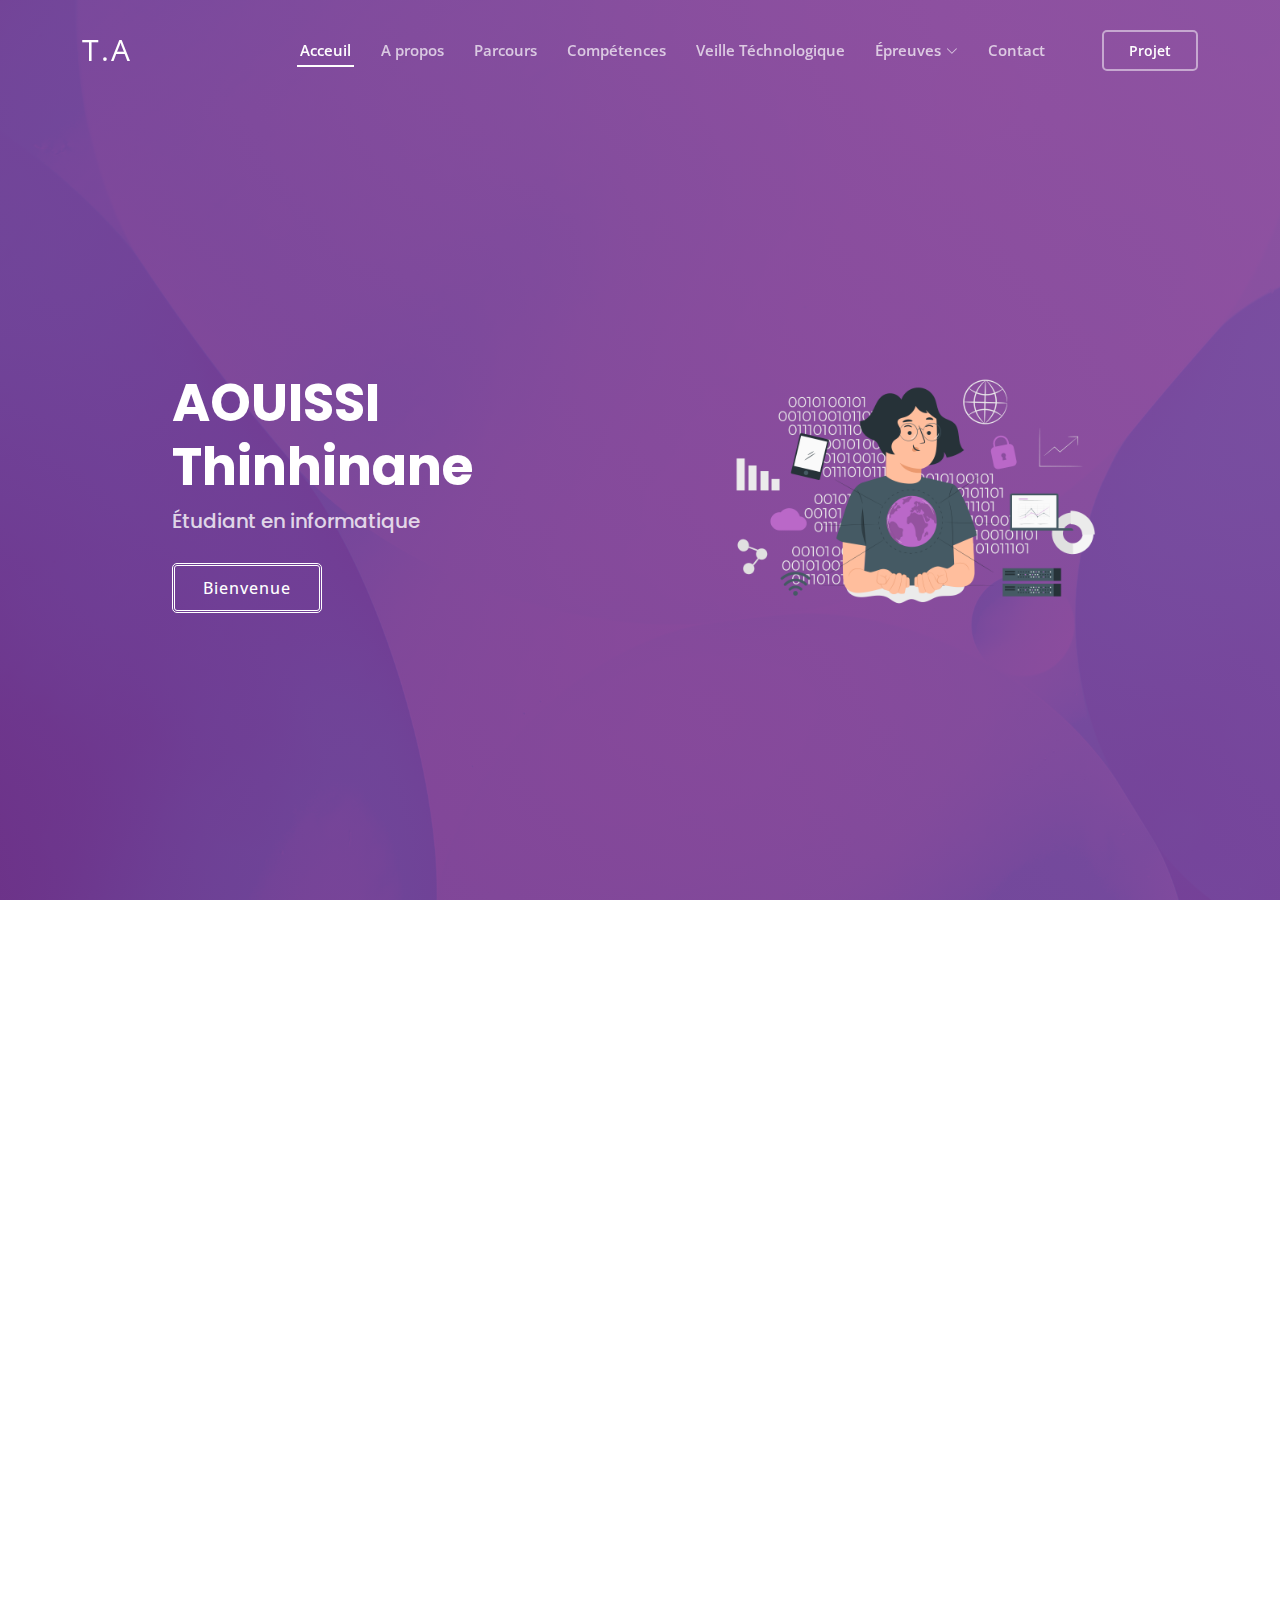
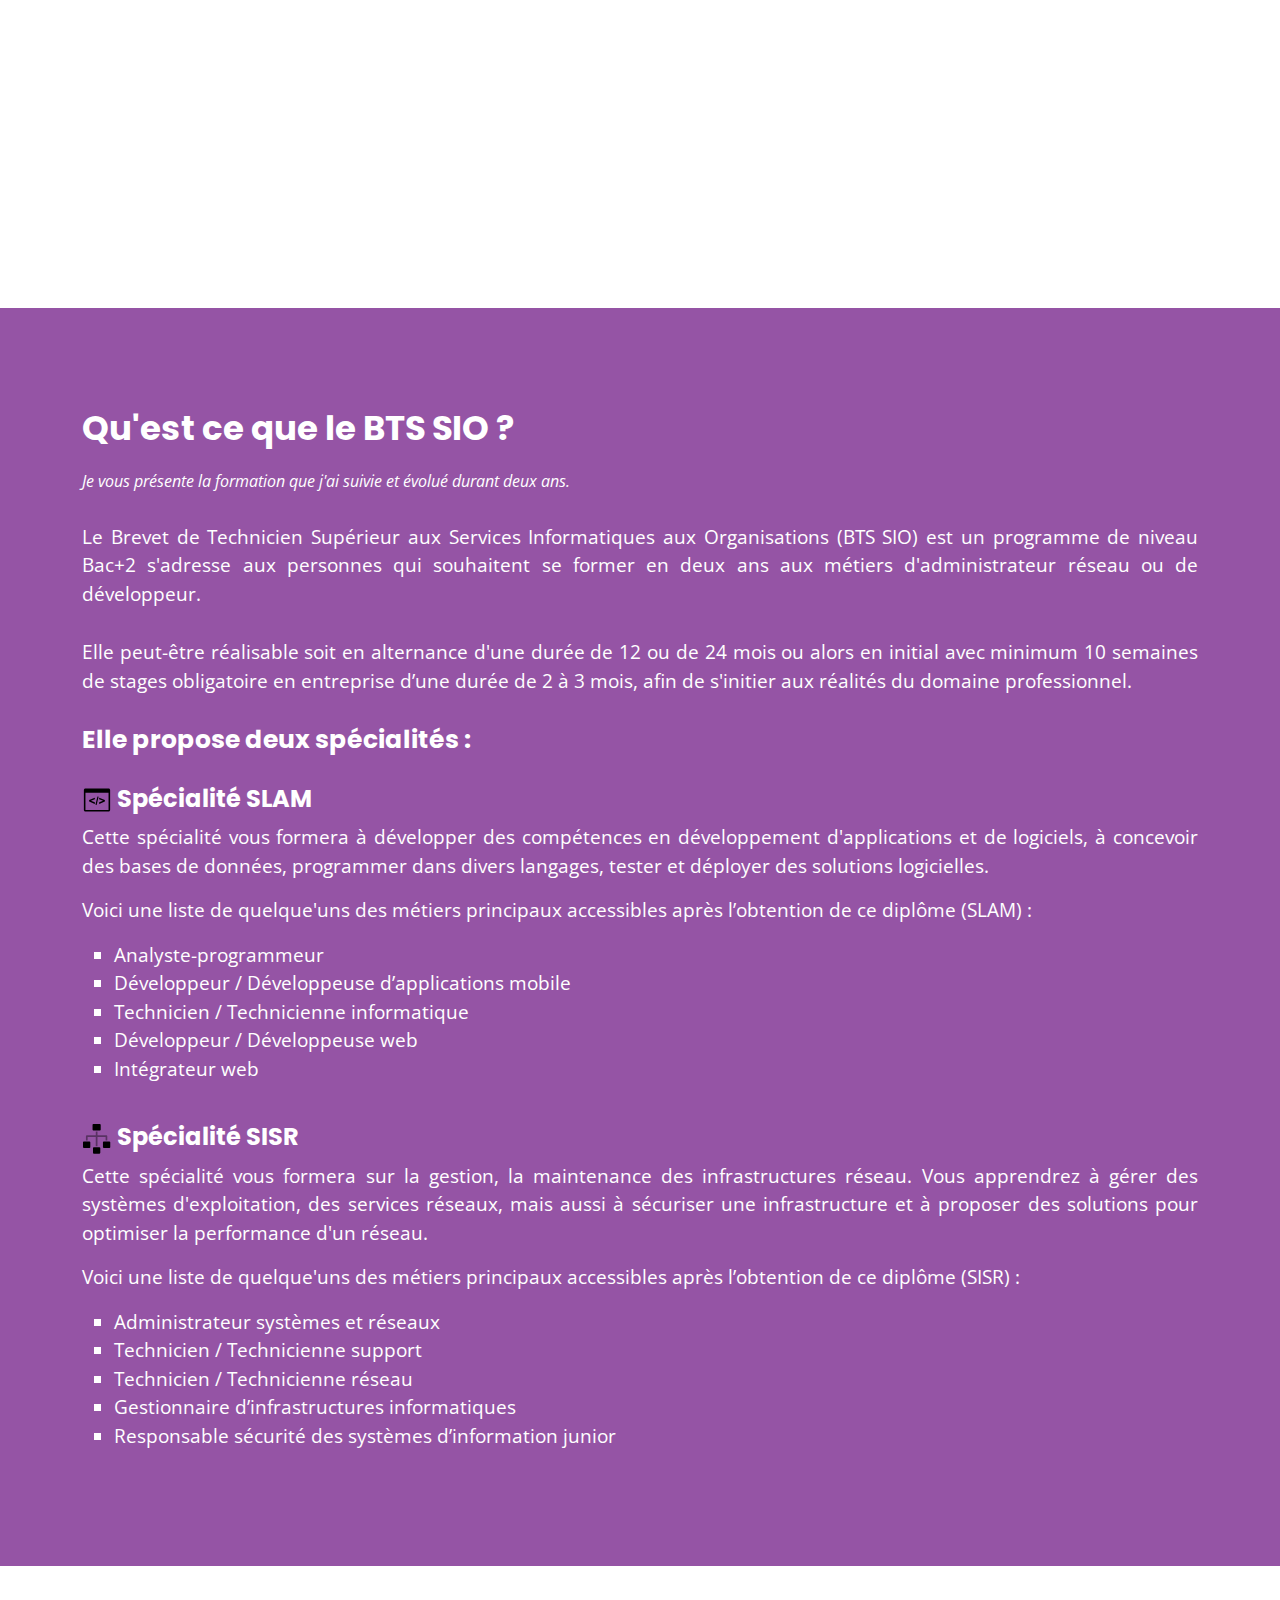
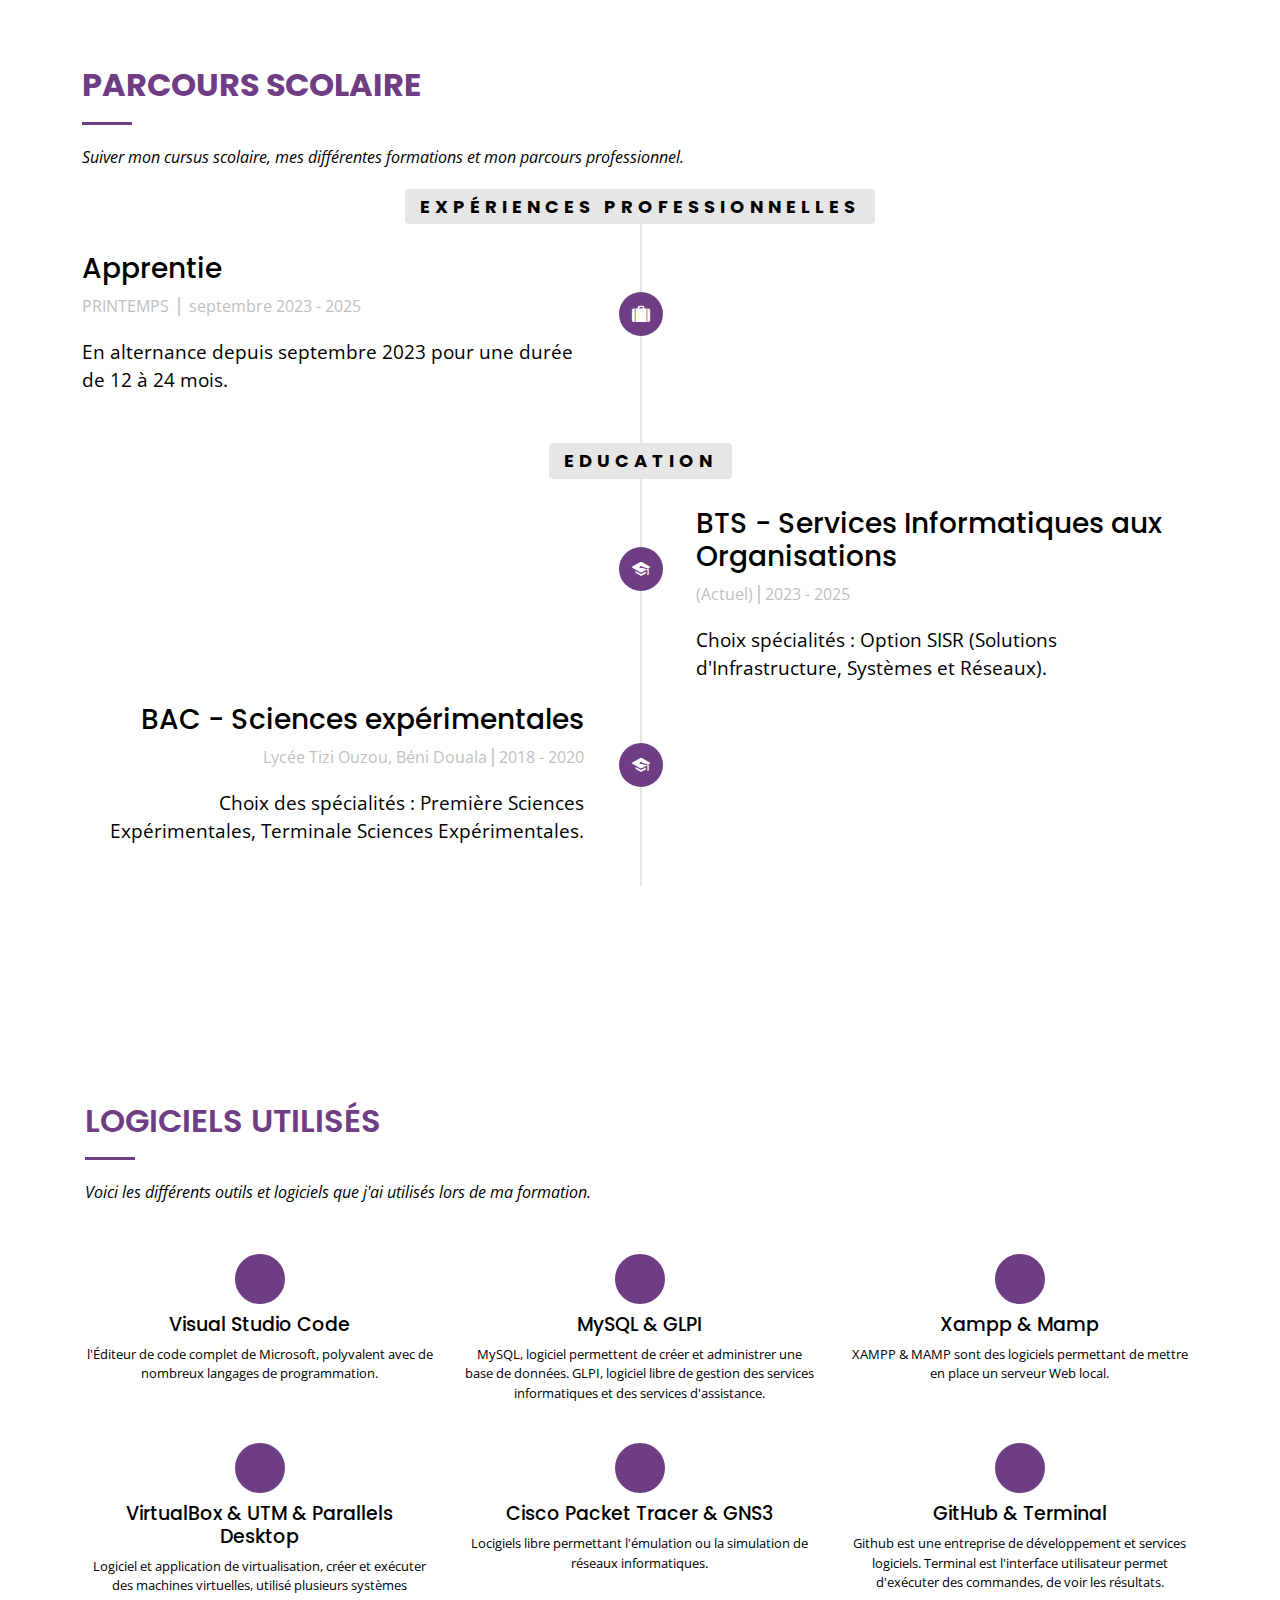
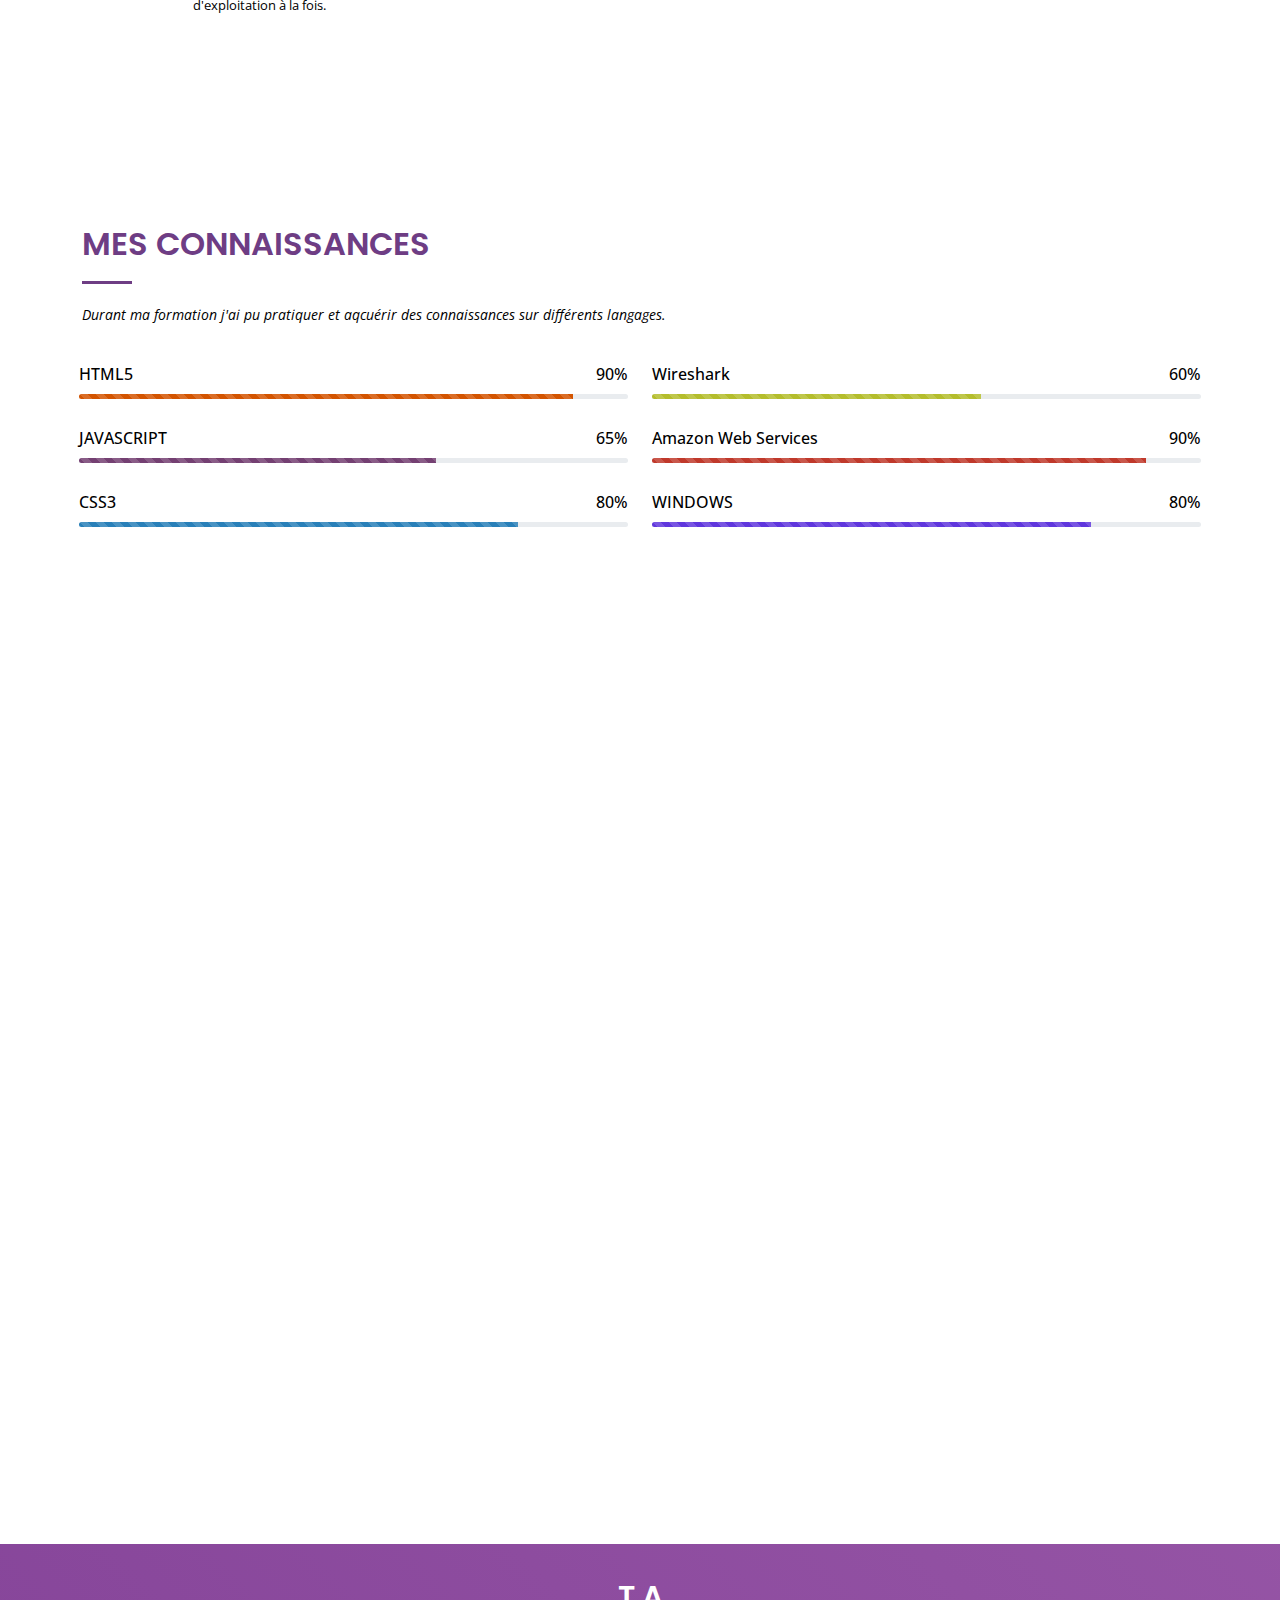
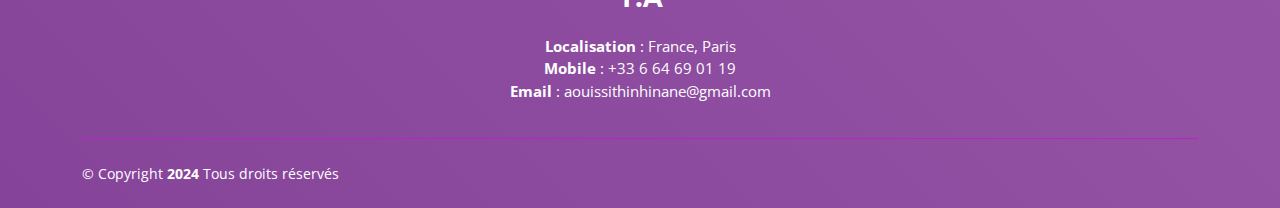
<file: index.html>
<!DOCTYPE html>
<html lang="fr">

<head>
  <meta charset="utf-8" />
  <meta http-equiv="content-type" content="text/html;charset=UTF-8" />
  <meta content="width=device-width, initial-scale=1.0" name="viewport" />
  <meta http-equiv="X-UA-Compatible" content="IE=edge" />
  <meta
    content="Portfolio - Etudiant en BTS SIO (Services Informatiques aux Organisations) option SISR"
    name="description" />
  <meta content="Portfolio, BTS SIO Paris" name="keywords" />
  <meta content="" name="author" />
  <title>Portfolio BTS SIO SISR⎟ Thinhinane AOUISSI</title>

  <!-- ===== Favicons ===== -->
  <link href="" rel="icon" />

  <!-- ===== Google fonts ===== -->
  <link rel="preconnect" href="https://fonts.googleapis.com" />
  <link rel="preconnect" href="https://fonts.gstatic.com" crossorigin />
  <link
    href="https://fonts.googleapis.com/css?family=Open+Sans:300,300i,400,400i,600,600i,700,700i|Roboto:300,300i,400,400i,500,500i,600,600i,700,700i|Poppins:300,300i,400,400i,500,500i,600,600i,700,700i"
    rel="stylesheet">

  <!-- ====== Boxicons ====== -->
  <link rel="stylesheet" href="./assets/css/icomoon.css"> 
  <link href="./assets/vendor/boxicons/css/boxicons.min.css" rel="stylesheet" />

  <!-- ===== Vendeur CSS ===== -->
  <link href="./assets/vendor/aos/aos.css" rel="stylesheet" />
  <link href="./assets/vendor/bootstrap/css/bootstrap.min.css" rel="stylesheet" />
  <link href="./assets/vendor/bootstrap-icons/bootstrap-icons.css" rel="stylesheet" />
  <link href="./assets/vendor/glightbox/css/glightbox.min.css" rel="stylesheet" />
  <link href="./assets/vendor/swiper/swiper-bundle.min.css" rel="stylesheet" />

  <!-- ===== Main CSS ===== -->
  <link href="./assets/css/style.css" rel="stylesheet" />
</head>
<!-- ========== Fin Head ========== -->

<body>
  <!-- ========== Header ========== -->
  <header id="header" class="fixed-top">
    <div class="container d-flex align-items-center justify-content-between">
      <h1 class="logo">
        <a href="index.html">T.A</a>
      </h1>

      <!-- ========== Navbar ========== -->
      <nav id="navbar" class="navbar">
        <ul>
          <li><a class="nav-link scrollto active" href="#hero">Acceuil</a></li>
          <li><a class="nav-link scrollto" href="#about">A propos</a></li>
          <li><a class="nav-link scrollto" href="#resume">Parcours</a></li>
          <li><a class="nav-link scrollto" href="#skills">Compétences</a></li>
          <li><a class="nav-link scrollto" href="./autres/veille.html">Veille Téchnologique</a></li>
          <li class="dropdown"><a href="#"><span>Épreuves</span> <i class="bi bi-chevron-down"></i></a>
            <ul>
              <li>
                <a href="#">Épreuve E4</a>
              </li>
              <li><a href="#">Épreuve E5</a></li>
              <li><a href="#">Certifications</a></li>
            </ul>
          </li>
          <li><a class="nav-link scrollto" href="#contact">Contact</a></li>
          <li>
            <a class="getstarted scrollto" href="./autres/hireme.html">Projet</a>
          </li>
        </ul>
        <i class="bi bi-list mobile-nav-toggle"></i>
      </nav>
      <!-- ========== Fin Navbar ========== -->
    </div>
  </header>
  <!-- ========== Fin Header ========== -->

  <!-- ========== Hero section ========== -->
  <section id="hero" class="d-flex align-items-center">
    <div class="container-fluid" data-aos="fade-up">
      <div class="row justify-content-center">
        <div class="col-xl-5 col-lg-6 pt-3 pt-lg-0 order-2 order-lg-1 d-flex flex-column justify-content-center">
          <!-- <ul class="socials list-unstyled">
            <li>
              <a href="https://www.linkedin.com/in/mrsoukouna/" target="_blank" title="Profile Linkedin"><i
                  class="bx bxl-linkedin"></i></a>
            </li>
            <li>
              <a href="#" target="_blank" title="Profile Twitter"><i class="bx bxl-twitter"></i></a>
            </li>
            <li>
              <a href="https://github.com/SMahamadou" target="_blank" title="Profile Github"><i
                  class="bx bxl-github"></i></a>
            </li>
          </ul> -->
          <h1>AOUISSI Thinhinane</h1>
          <h2>Étudiant en informatique</h2>
          <div>
            <a href="#about" class="btn-get-started scrollto">Bienvenue</a>
          </div>
        </div>
        <div class="col-xl-4 col-lg-6 order-1 order-lg-2 hero-img" data-aos="zoom-in" data-aos-delay="150">
          <img src="./assets/img/All the data-pana.png" class="img-fluid animated" alt="" />
        </div>
      </div>
    </div>
  </section>
  <!-- ========== Fin Hero ========== -->

  <!-- ========== Main ========== -->
  <main id="main">
    <!-- ========== About section ========== -->
    <section id="about" class="about">
      <div class="container">
        <div class="row">
          <div class="col-lg-6 order-1 order-lg-2" data-aos="zoom-in" data-aos-delay="150">
            <img src="./assets/img/Programming-bro.png" class="img-fluid" alt="" />
          </div>
          <div class="col-lg-6 pt-4 pt-lg-0 order-2 order-lg-1 content" data-aos="fade-right">
            <div class="about-elementor-widget-container">
              <h2 class="elementor-heading-title elementor-size-default">
                A propos
              </h2>
            </div>
            <p>
              Bonjour je suis Thinhinane AOUISSI, aprenant en BTS SIO (Services
              Informatiques aux Organisations)
              dans la spécialité SISR (Solutions d'Infrastructure, Systèmes et Réseaux).
            </p>
            <p>
              Toujours en cours d'études, à l'issue de mon BTS SISR, j'envisage de poursuivre par une 
              formation en école d'ingénieurs, avec pour objectif de me 
              spécialiser en cybersécurité
            </p>
            <p>
              En attendant je vous propose ce portfolio qui est une vitrine de
              mes réalisations académiques, de mes compétences et de mon
              parcours et je suis ravi de vous inviter à explorer mon travail.
              Vous découvrirez mes projets, mon engagement dans
              l'informatique, mes compétences en développement, et mon
              parcours académique.
            </p>
            <p>
              Enfin vous retrouverez ci-dessous mon CV et ma Lettre de
              motivation.
            </p>
            <a href="./assets/Mon CV.pd.pdf" class="read-more" target="_blank">CV<i
                class="bi bi-long-arrow-right"></i>
            </a>
            <a href="./assets/Lettre de Motivation(Alternance).pdf.pdf" class="read-more" target="_blank">Lettre de
              Motivation<i class="bi bi-long-arrow-right"></i>
            </a>
            <h3>Centres d'intérêt</h3>
            <div class="about-hobbies-section">
              <!-- ========== Start Lordicon : Animated Icons ========== -->
              
             
              <div>
                <lord-icon src="https://cdn.lordicon.com/iauexvsm.json" trigger="loop" delay="2000"
                  colors="primary:#121331,secondary:#b721c5" style="width: 50px; height: 50px">
                </lord-icon>
              </div>
              <div class="ue-lord-icon-contet">
                <div class="about-ue-box-title">Sport</div>
              </div>
              <div>
                <lord-icon src="https://cdn.lordicon.com/lenjvibx.json" trigger="loop" delay="2000"
                  colors="primary:#121331,secondary:#b721c5" style="width: 45px; height: 45px">
                </lord-icon>
              </div>
              <div class="ue-lord-icon-contet">
                <div class="about-ue-box-title">Lecture</div>
              </div>
              <div>
                <lord-icon src="https://cdn.lordicon.com/pbbsmkso.json" trigger="loop" delay="2000"
                  colors="primary:#121331,secondary:#b721c5" style="width: 45px; height: 45px">
                </lord-icon>
              </div>
              <div class="ue-lord-icon-contet">
                <div class="about-ue-box-title">Voyager</div>
              </div>
              <!-- ========== Fin Lordicon: Animated Icons ========== -->
            </div>
          </div>
        </div>
      </div>
    </section>
    <!-- ========== Fin About section  ========== -->

    <!-- ========== BTS section ========== -->
    <section id="about" class="about-bts-sio">
      <div class="container">
        <div class="section-header">
          <h2>Qu'est ce que le BTS SIO ?</h2>
          <span>Je vous présente la formation que j'ai suivie et évolué durant
            deux ans.</span>
          <p>
            Le Brevet de Technicien Supérieur aux Services Informatiques
            aux Organisations (BTS SIO) est un programme de niveau Bac+2 s'adresse aux personnes qui souhaitent se
            former en deux ans aux métiers d'administrateur
            réseau ou de développeur.
          </p>
          <p>
            Elle peut-être réalisable soit en alternance d'une durée de 12 ou
            de 24 mois ou alors en initial avec minimum 10 semaines de stages
            obligatoire en entreprise d’une durée de 2 à 3 mois, afin de
            s'initier aux réalités du domaine professionnel.
          </p>
          <h3>Elle propose deux spécialités :</h3>
        </div>
        <div class="about-study-bts-sio">
          <div class="about-col_bts_slam">
            <h4>
              <img src="./assets/img/code.svg" alt="Code Logo" width="30px" />
              Spécialité SLAM
            </h4>
            <p>
              Cette spécialité vous formera à développer des compétences en
              développement d'applications et de logiciels, à concevoir des
              bases de données, programmer dans divers langages, tester et
              déployer des solutions logicielles.
            </p>
            <p>
              Voici une liste de quelque'uns des métiers principaux
              accessibles après l’obtention de ce diplôme (SLAM) :
            </p>
            <ul>
              <li>Analyste-programmeur</li>
              <li>Développeur / Développeuse d’applications mobile</li>
              <li>Technicien / Technicienne informatique</li>
              <li>Développeur / Développeuse web</li>
              <li>Intégrateur web</li>
            </ul>
          </div>
          <div class="about-col_bts_sisr">
            <h4>
              <img src="./assets/img/workflows.svg" alt="Code Logo" width="30px" />
              Spécialité SISR
            </h4>
            <p>
              Cette spécialité vous formera sur la gestion, la maintenance des
              infrastructures réseau. Vous apprendrez à gérer des systèmes
              d'exploitation, des services réseaux, mais aussi à sécuriser une
              infrastructure et à proposer des solutions pour optimiser la
              performance d'un réseau.
            </p>
            <p>
              Voici une liste de quelque'uns des métiers principaux
              accessibles après l’obtention de ce diplôme (SISR) :
            </p>
            <ul>
              <li>Administrateur systèmes et réseaux</li>
              <li>Technicien / Technicienne support</li>
              <li>Technicien / Technicienne réseau</li>
              <li>Gestionnaire d’infrastructures informatiques</li>
              <li>Responsable sécurité des systèmes d’information junior</li>
            </ul>
          </div>
        </div>
      </div>
    </section>
    <!-- ========== Fin BTS section ========== -->

    <!-- ========== Resumer section ========== -->
    <section id="resume" class="resume">
      <div class="container">
        <div class="section-title">
          <h2>Parcours Scolaire</h2>
          <span>Suiver mon cursus scolaire, mes différentes formations et mon
            parcours professionnel.</span>
        </div>
        <div class="row">
          <div class="col-md-12 col-md-offset-0">
            <ul class="timeline">
              <li class="timeline-heading text-center animate-box fadeInUp animated-fast">
                <div>
                  <h3>Expériences professionnelles</h3>
                </div>
              </li>
              <!-- <li class="animate-box timeline-unverted fadeInUp animated-fast">
                <div class="timeline-badge"><i class="icon-suitcase"></i></div>
                <div class="timeline-panel">
                  <div class="timeline-heading">
                    <h3 class="timeline-title">Stage 1re année</h3>
                    <span class="company"> ⎪ juillet 2024 - août 2024</span>
                  </div>
                  <div class="timeline-body">
                    <p>Actuellement en recherche de stage de 2 mois en tant que développeur et enfin pouvoir faire ma première expérience professionnel et d'avoir une vision à long terme sur le métier de développeur.</p>
                  </div>
                </div>
              </li> -->
              <li class="timeline-box animate-unverted fadeInUp animated-fast">
                <div class="timeline-badge"><i class="icon-suitcase"></i></div>
                <div class="timeline-panel">
                  <div class="timeline-heading">
                    <h3 class="timeline-title"> Apprentie </h3>
                    <span class="company">PRINTEMPS ⎪ septembre 2023 - 2025</span>
                  </div>
                  <div class="timeline-body">
                    <p>En alternance depuis septembre 2023 pour une durée de 12 à 24 mois.</p>
                  </div>
                </div>
              </li>
              <!-- <li class="animate-box timeline-unverted fadeInUp animated-fast">
                <div class="timeline-badge"><i class="icon-suitcase"></i></div>
                <div class="timeline-panel">
                  <div class="timeline-heading">
                    <h3 class="timeline-title">Stage Assistant de Bureau</h3>
                    <span class="company">Racing Club, Colombes ⎪ 25 Décembre 2017 - 29 Décembre 2017</span>
                  </div>
                  <div class="timeline-body">
                    <p>
                      Suivi et contrôle des feuilles de match et les équipements du club
                      Réalisation des tâches quotidiennes, avec Excel,
                      suivi et vérification des bons emplacements des équipes les jours de match.
                    </p>
                  </div>
                </div>
              </li> -->
              <br>
              <li class="timeline-heading text-center animate-box fadeInUp animated-fast">
                <div>
                  <h3>Education</h3>
                </div>
              </li>
              <li class="timeline-inverted animate-box fadeInUp animated-fast">
                <div class="timeline-badge"><i class="icon-graduation-cap"></i></div>
                <div class="timeline-panel">
                  <div class="timeline-heading">
                    <h3 class="timeline-title">BTS - Services Informatiques aux Organisations</h3>
                    <span class="company"> (Actuel)⎥ 2023 - 2025</span>
                  </div>
                  <div class="timeline-body">
                    <p>Choix spécialités : Option SISR (Solutions d'Infrastructure, Systèmes et Réseaux).</p>
                  </div>
                </div>
              </li>
              <li class="animate-box timeline-unverted fadeInUp animated-fast">
                <div class="timeline-badge"><i class="icon-graduation-cap"></i></div>
                <div class="timeline-panel">
                  <div class="timeline-heading">
                    <h3 class="timeline-title">BAC - Sciences expérimentales </h3>
                    <span class="company">Lycée Tizi Ouzou, Béni Douala⎥ 2018 - 2020</span>
                  </div>
                  <div class="timeline-body">
                    <p>Choix des spécialités : Première Sciences Expérimentales, Terminale Sciences Expérimentales.</p>
                  </div>
                </div>
              </li>
              <!-- <li class="timeline-inverted animate-box fadeInUp animated-fast">
                <div class="timeline-badge"><i class="icon-graduation-cap"></i></div>
                <div class="timeline-panel">
                  <div class="timeline-heading">
                    <h3 class="timeline-title">Diplôme National du Brevet</h3>
                    <span class="company">Collège Jean-Baptiste Clément, Colombes ⎥ 2017 - 2020</span>
                  </div>
                  <div class="timeline-body">
                    <p>Obtention du Brevet</p>
                  </div>
                </div>
              </li> -->
            </ul>
          </div>
        </div>
      </div>
    </section>
    <!-- ========== Fin Resume seciton =========  -->

    <!-- ========== Logiciels section ========== -->
    <section id="skills" class="skills-softwar">
      <div id="fh5co-features" class="animate-box fadeInUp animated-fast">
        <div class="container">
          <div class="services-padding">
            <div class="section-title">
              <h2>Logiciels utilisés </h2>
              <span>Voici les différents outils et logiciels que j'ai utilisés lors
                de ma formation.</span>
            </div>
            <div class="row">
              <div class="col-md-4 text-center">
                <div class="feature-left">
                  <span class="icon">
                    <!-- ========== Start Lordicon: Animated Icons ========== -->
                    <script src="https://cdn.lordicon.com/lordicon.js"></script>
                    <lord-icon src="https://cdn.lordicon.com/vlycxjwx.json" trigger="hover" stroke="bold"
                      colors="primary:#ffffff,secondary:#ffffff" style="width: 38px; height: 38px">
                    </lord-icon>
                    <!-- ========== Animated icons by Lordicon.com ========== -->
                  </span>
                  <div class="feature-copy">
                    <h3 class="title">Visual Studio Code</h3>
                    <p class="description">
                      l'Éditeur de code complet de Microsoft, polyvalent avec de
                      nombreux langages de programmation.
                    </p>
                  </div>
                </div>
              </div>

              <!-- <div class="col-md-4 text-center">
                <div class="feature-left">
                  <div class="icon">
                    <!-- ========== Start Lordicon: Animated Icons ========== -->
                    <!-- <script src="https://cdn.lordicon.com/lordicon.js"></script>
                    <lord-icon src="https://cdn.lordicon.com/afuthwlx.json" trigger="hover" stroke="bold"
                      colors="primary:#ffffff,secondary:#ffffff" style="width: 38px; height: 38px">
                    </lord-icon>
                    <!-- ========== Animated icons by Lordicon.com ========== -->
                  <!-- </div>
                  <div class="feature-copy">
                    <h3 class="title">Replit</h3>
                    <p class="description">
                      Replit est un outil qui permet d'écrire et d'exécuter du code comme du PHP.
                    </p>
                  </div>
                </div>
              </div> -->
              <div class="col-md-4 text-center">
                <div class="feature-left">
                  <div class="icon">
                    <!-- ========== Start Lordicon: Animated Icons ========== -->
                    <script src="https://cdn.lordicon.com/lordicon.js"></script>
                    <lord-icon src="https://cdn.lordicon.com/zvheymqn.json" trigger="hover" stroke="bold"
                      colors="primary:#ffffff,secondary:#ffffff" style="width: 38px; height: 38px">
                    </lord-icon>
                    <!-- ========== Animated icons by Lordicon.com ========== -->
                  </div>
                  <div class="feature-copy">
                    <h3 class="title">MySQL & GLPI </h3>
                    <p class="description">
                      MySQL, logiciel permettent de créer et administrer une base de données. GLPI, logiciel libre de gestion des services informatiques et des services d'assistance.
                    </p>
                  </div>
                </div>
              </div>
              <div class="col-md-4 text-center">
                <div class="feature-left">
                  <div class="icon">
                    <!-- ========== Start Lordicon: Animated Icons ========== -->
                    <script src="https://cdn.lordicon.com/lordicon.js"></script>
                    <lord-icon src="https://cdn.lordicon.com/xynjytfp.json" trigger="hover" stroke="bold"
                      colors="primary:#ffffff,secondary:#ffffff" style="width: 38px; height: 38px">
                    </lord-icon>
                    <!-- ========== Animated icons by Lordicon.com ========== -->
                  </div>
                  <div class="feature-copy">
                    <h3 class="title">Xampp & Mamp</h3>
                    <p class="description">
                      XAMPP & MAMP sont des logiciels permettant de mettre en place un serveur Web local.
                    </p>
                  </div>
                </div>
              </div>
            </div>


            <div class="row">
              <div class="col-md-4 text-center">
                <div class="feature-left">
                  <div class="icon">
                    <!-- ========== Start Lordicon: Animated Icons ========== -->
                    <script src="https://cdn.lordicon.com/lordicon.js"></script>
                    <lord-icon src="https://cdn.lordicon.com/xirobkro.json" trigger="hover" stroke="bold"
                      colors="primary:#ffffff,secondary:#ffffff" style="width: 38px; height: 38px">
                    </lord-icon>
                    <!-- ========== Animated icons by Lordicon.com ========== -->
                  </div>
                  <div class="feature-copy">
                    <h3 class="title">VirtualBox & UTM & Parallels Desktop</h3>
                    <p class="description">
                      Logiciel et application de virtualisation, créer et exécuter des machines virtuelles, utilisé
                      plusieurs
                      systèmes d'exploitation à la fois.
                    </p>
                  </div>
                </div>
              </div>

              <div class="col-md-4 text-center">
                <div class="feature-left">
                  <div class="icon">
                    <!-- ===== Start Lordicon: Animated Icons ===== -->
                    <script src="https://cdn.lordicon.com/lordicon.js"></script>
                    <lord-icon src="https://cdn.lordicon.com/jfzghjvx.json" trigger="hover" stroke="bold"
                      colors="primary:#fff,secondary:#fff" style="width: 40px; height: 40px">
                    </lord-icon>
                    <!-- ========== Animated icons by Lordicon.com ========== -->
                  </div>
                  <div class="feature-copy">
                    <h3 class="title">Cisco Packet Tracer & GNS3</h3>
                    <p class="description">
                      Locigiels libre permettant l'émulation ou la simulation de
                      réseaux informatiques.
                    </p>
                  </div>
                </div>
              </div>

              <div class="col-md-4 text-center">
                <div class="feature-left">
                  <div class="icon">
                    <!-- ========== Start Lordicon: Animated Icons ========== -->
                    <script src="https://cdn.lordicon.com/lordicon.js"></script>
                    <lord-icon src="https://cdn.lordicon.com/kqvibaec.json" trigger="hover" stroke="bold"
                      colors="primary:#ffffff,secondary:#ffffff" style="width: 40px; height: 40px">
                    </lord-icon>
                    <!-- ========== Animated icons by Lordicon.com ========== -->
                  </div>
                  <div class="feature-copy">
                    <h3 class="title">GitHub & Terminal</h3>
                    <p class="description">
                      Github est une entreprise de développement et services logiciels.
                      Terminal est l'interface utilisateur permet d'exécuter des commandes, de voir les résultats.
                    </p>
                  </div>
                </div>
              </div>
            </div>

            <div class="row">
              

              <!-- <div class="col-md-4 text-center">
                <div class="feature-left">
                  <div class="icon">
                    <!-- ========== Start Lordicon: Animated Icons ========== -->
                    <!-- <script src="https://cdn.lordicon.com/lordicon.js"></script>
                    <lord-icon src="https://cdn.lordicon.com/wuvorxbv.json" trigger="hover" stroke="bold"
                      colors="primary:#ffffff,secondary:#ffffff" style="width: 38px; height: 38px">
                    </lord-icon>
                    <!-- ========== Animated icons by Lordicon.com ========== -->
                  <!-- </div>  -->
                  <!-- <div class="feature-copy">
                    <h3 class="title">Figma & Balsamiq</h3>
                    <p class="description">
                      Logiciel et application d'éditeur graphiques, de conception de wireframes qui permet de créer des
                      maquettes.
                    </p>
                  </div> -->
                <!-- </div>
              </div> -->

              <!-- <div class="col-md-4 text-center"> -->
                <!-- <div class="feature-left">
                  <div class="icon">
                    ========== Start Lordicon: Animated Icons ==========
                    <script src="https://cdn.lordicon.com/lordicon.js"></script>
                    <lord-icon src="https://cdn.lordicon.com/uvqdhrsk.json" trigger="hover" stroke="bold"
                      colors="primary:#ffffff,secondary:#ffffff" style="width: 38px; height: 38px">
                    </lord-icon>
                    <!-- ========== Animated icons by Lordicon.com ========== -->
                  <!-- </div>
                  <div class="feature-copy">
                    <h3 class="title">Visual Paradigm</h3>
                    <p class="description">
                      Visual Paradigm est un outil de création de diagrammes basé sur le Web.
                    </p>
                  </div>
                </div> -->
              <!-- </div> --> 

            </div>
          </div>
        </div>
      </div>
    </section>
    <!-- ========== Fin Logiciel section ========== -->

    <!-- ========== Compétences section ========== -->
    <section id="skills" class="skills-language">
      <div class="container aos-init aos-animate" data-aos="fade-up">
        <div class="section-title">
          <h2>Mes Connaissances</h2>
          <span>Durant ma formation j'ai pu pratiquer et aqcuérir des
            connaissances sur différents langages.</span>
        </div>

        <div class="row">
          <div class="col-md-6">
            <div class="progress-wrap">
              <h3><span class="name-left">HTML5</span><span class="value-right">90%</span></h3>
              <div class="progress">
                <div class="progress-bar progress-bar-1 progress-bar-striped active" role="progressbar"
                  aria-valuenow="90" aria-valuemin="0" aria-valuemax="100" style="width:90%">
                </div>
              </div>
            </div>

            <div class="progress-wrap">
              <h3><span class="name-left">JAVASCRIPT</span><span class="value-right">65%</span></h3>
              <div class="progress">
                <div class="progress-bar progress-bar-2 progress-bar-striped active" role="progressbar"
                  aria-valuenow="65" aria-valuemin="0" aria-valuemax="100" style="width:65%">
                </div>
              </div>
            </div>

            <div class="progress-wrap">
              <h3><span class="name-left">CSS3</span><span class="value-right">80%</span></h3>
              <div class="progress">
                <div class="progress-bar progress-bar-3 progress-bar-striped active" role="progressbar"
                  aria-valuenow="80" aria-valuemin="0" aria-valuemax="100" style="width:80%">
                </div>
              </div>
            </div>

          </div>
          <div class="col-md-6">
            <div class="progress-wrap">
              <h3><span class="name-left">Wireshark</span><span class="value-right">60%</span></h3>
              <div class="progress">
                <div class="progress-bar progress-bar-4 progress-bar-striped active" role="progressbar" aria-valuenow="60"
                  aria-valuemin="0" aria-valuemax="100" style="width:60%">
                </div>
              </div>
            </div>

            <div class="progress-wrap">
              <h3><span class="name-left">Amazon Web Services</span><span class="value-right">90%</span></h3>
              <div class="progress">
                <div class="progress-bar progress-bar-5 progress-bar-striped active" role="progressbar"
                  aria-valuenow="50" aria-valuemin="0" aria-valuemax="100" style="width:90%">
                </div>
              </div>
            </div>

            <div class="progress-wrap">
              <h3><span class="name-left">WINDOWS</span><span class="value-right">80%</span></h3>
              <div class="progress">
                <div class="progress-bar progress-bar-6 progress-bar-striped active" role="progressbar"
                  aria-valuenow="50" aria-valuemin="0" aria-valuemax="100" style="width:80%">
                </div>
              </div>
            </div>
          </div>
        </div>
      </div>
    </section>
    <!-- ========== Fin Compétences section =========== -->

    <!-- ========== Veille section  ========== -->
    
    <!-- ========== Fin Veille section ==========  -->

    <!-- ========== Contact section ========== -->
    <section id="contact" class="contact section-bg">
      <div class="container" data-aos="fade-up">
        <div class="section-title">
          <h2>Contact</h2>
          <span>
            Si vous avez une question, une demande, un projet ou juste une
            envie d'en savoir un peu plus sur moi n'hésitez sourtout pas.
            Contactez-moi !
          </span>
          <br>
          <br>
        </div>
        <div class="row">
          <div class="col-lg-6">
            <div class="info-box mb-4">
              <i class="bx bx-map"></i>
              <h3>Localisation</h3>
              <p>France , Paris</p>
            </div>
          </div>

          <div class="col-lg-3 col-md-6">
            <div class="info-box mb-4">
              <i class="bx bx-envelope"></i>
              <h3>Adress mail</h3>
              <p>aouissithinhinane@gmail.com</p>
            </div>
          </div>

          <div class="col-lg-3 col-md-6">
            <div class="info-box mb-4">
              <i class="bx bx-phone-call"></i>
              <h3>Numéro Téléphone</h3>
              <p>+33 6 64 69 01 19</p>
            </div>
          </div>
        </div>

        <div class="row">
          <div class="col-lg-6">
            <iframe
            src="https://www.google.com/maps/embed?pb=!1m18!1m12!1m3!1d2624.6801559946794!2d2.389444315674803!3d48.88111077928865!2m3!1f0!2f0!3f0!3m2!1i1024!2i768!4f13.1!3m3!1m2!1s0x47e66df2f3c4c9e1%3A0x8c8ef762d1278a2c!2sQuai%20de%20la%20Marne%2C%20Paris%2C%20France!5e0!3m2!1sfr!2sfr!4v1716127764493!5m2!1sfr!2sfr"
              allowfullscreen="" loading="lazy" referrerpolicy="no-referrer-when-downgrade" style="border:0"
              frameborder="0" width="100%" height="384px">
            </iframe>
          </div>
          <div class="col-lg-6">
            <form action="./forms/contact.php" method="post" role="form" class="php-email-form">
              <div class="row">
                <div class="col-md-6 form-group">
                  <input type="text" name="lastName" class="form-control" id="name" placeholder="Votre nom" autocomplete="family-name" required />
                </div>
                <div class="col-md-6 form-group mt-3 mt-md-0">
                  <input type="email" class="form-control" name="email" id="email" placeholder="Votre mail" autocomplete="email" required />
                </div>
              </div>
              <div class="form-group mt-3">
                <input type="text" class="form-control" name="subject" id="subject" placeholder="Objet" required />
              </div>
              <div class="form-group mt-3">
                <textarea class="form-control" name="message" rows="5" placeholder="Message" required></textarea>
              </div>
              <div class="my-3">
                <div class="loading">Loading</div>
                <div class="error-message"></div>
                <div class="sent-message">
                  Votre message a été envoyé. Nous vous remercions de votre
                  attention.
                </div>
              </div>
              <div class="text-center">
                <button type="submit">Envoyer le message</button>
              </div>
            </form>
          </div>
        </div>
      </div>
    </section>
    <!-- ========== Fin Contact section ========== -->
  </main>
  <!-- ========== Fin Main ========== -->

  <!-- ========== Footer ========== -->
  <footer id="footer">
    <div class="footer-top">
      <div class="container">
        <div class="row">
          <div class="footer-contact">
            <h3>T.A</h3>
            <p>
              <strong>Localisation</strong> : France, Paris<br>
              <strong>Mobile</strong> : +33 6 64 69 01 19 <br>
              <strong>Email</strong> : aouissithinhinane@gmail.com <br>
            </p>
          </div>
        </div>
      </div>
    </div>

    <div class="container">
      <div class="copyright-wrap d-md-flex py-4">
        <div class="me-md-auto text-center text-md-start">
          <div class="copyright">
            &copy; Copyright <strong><span>2024</span></strong> Tous droits
            réservés
          </div>
          <!-- <div class="credits">
            Designed by
            <a href="#">Mahamadou SOUKOUNA</a>
          </div> -->
        </div>
        <!-- <div class="social-links text-center text-md-right pt-3 pt-md-0">
          <a href="#" class="twitter"><i class="bx bxl-twitter"></i></a>
          <a href="https://www.linkedin.com/in/mrsoukouna/" class="linkedin"><i class="bx bxl-linkedin"></i></a>
          <a href="https://github.com/Mamade92" target="_blank" title="Profile Github"><i class="bx bxl-github"></i></a>
        </div> -->
      </div>
    </div>
  </footer>
  <!-- ========== Fin Footer ========== -->

  <a href="#" class="back-to-top d-flex align-items-center justify-content-center"><i
      class="bi bi-arrow-up-short"></i></a>
  <div id="preloader"></div>

  <!-- ========== Vendor JS ========== -->
  <script src="assets/vendor/purecounter/purecounter_vanilla.js"></script>
  <script src="assets/vendor/aos/aos.js"></script>
  <script src="assets/vendor/bootstrap/js/bootstrap.bundle.min.js"></script>
  <script src="assets/vendor/glightbox/js/glightbox.min.js"></script>
  <script src="assets/vendor/isotope-layout/isotope.pkgd.min.js"></script>
  <script src="assets/vendor/swiper/swiper-bundle.min.js"></script>
  <script src="assets/vendor/php-email-form/validate.js"></script>

  <!-- ========== Main JS ========== -->
  <script src="assets/js/main.js"></script>
  <script src="https://cdn.lordicon.com/lordicon.js"></script>

</body>

</html>
</file>
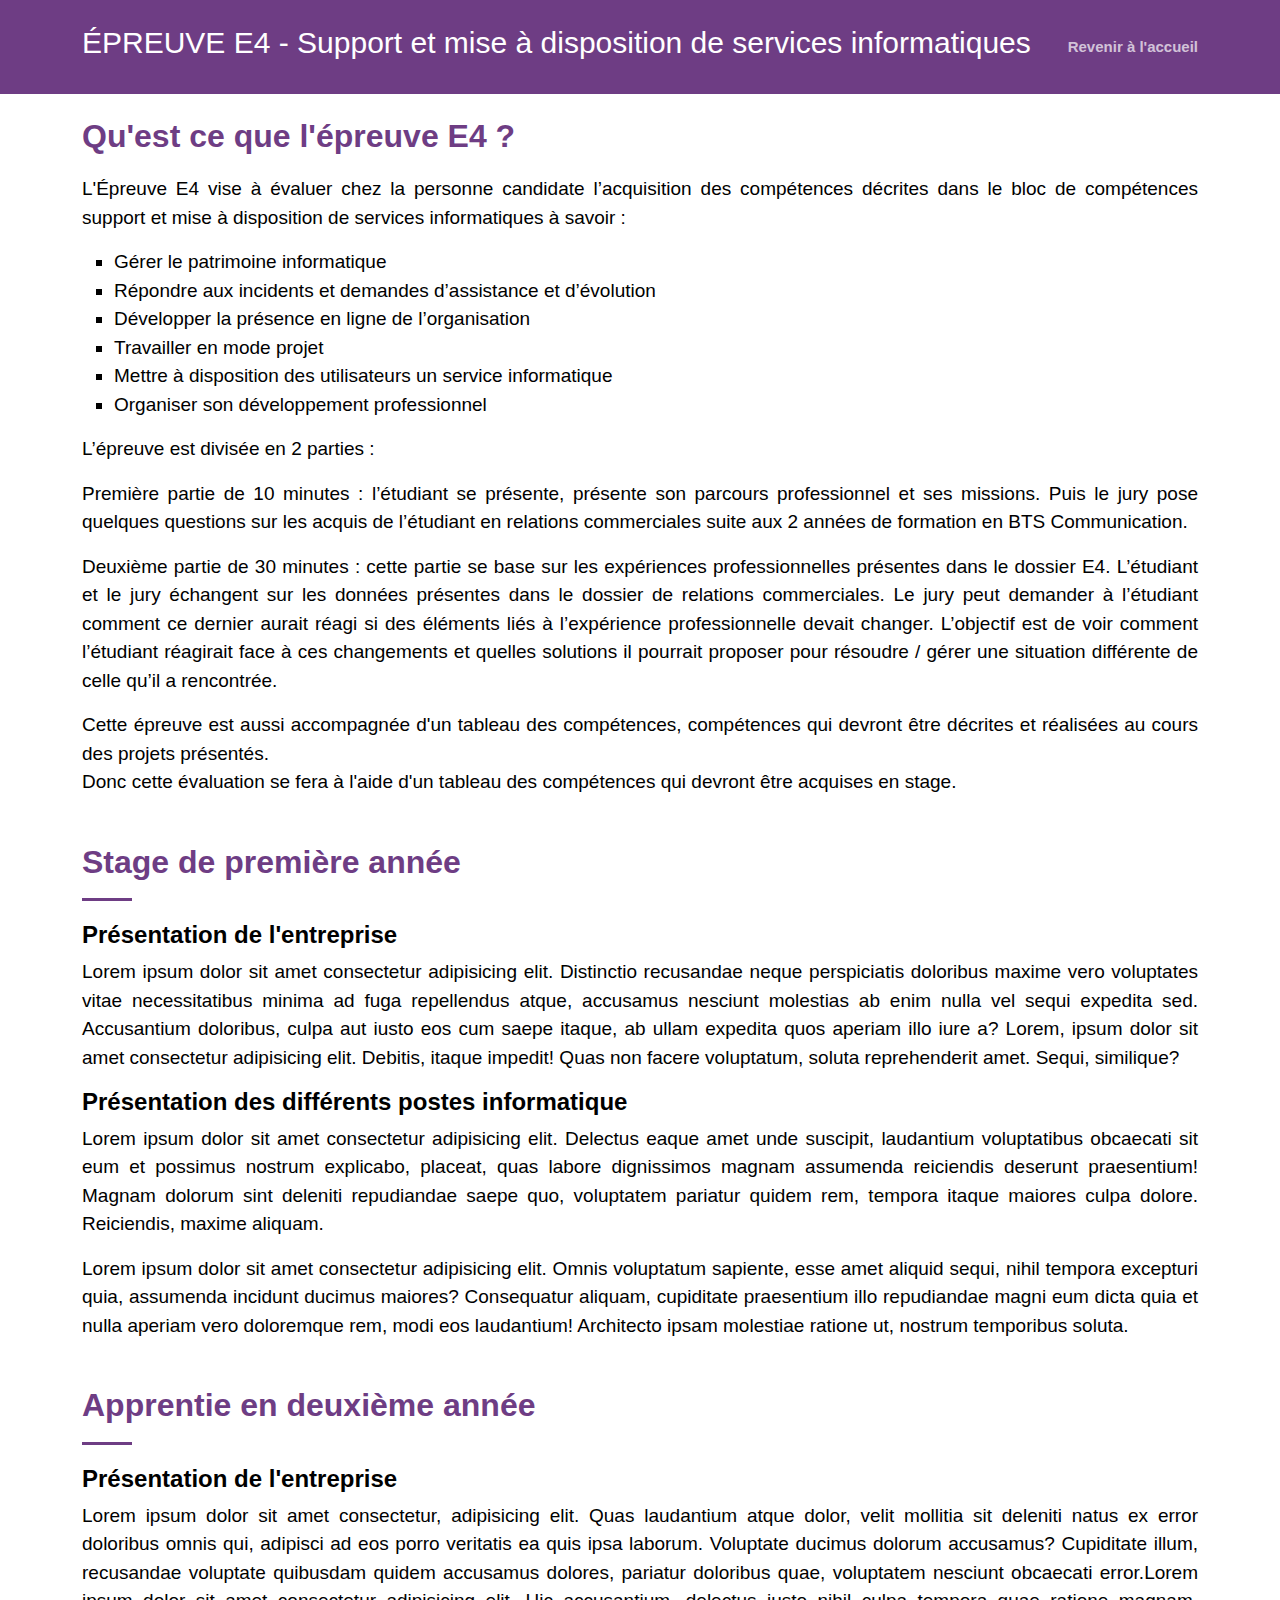
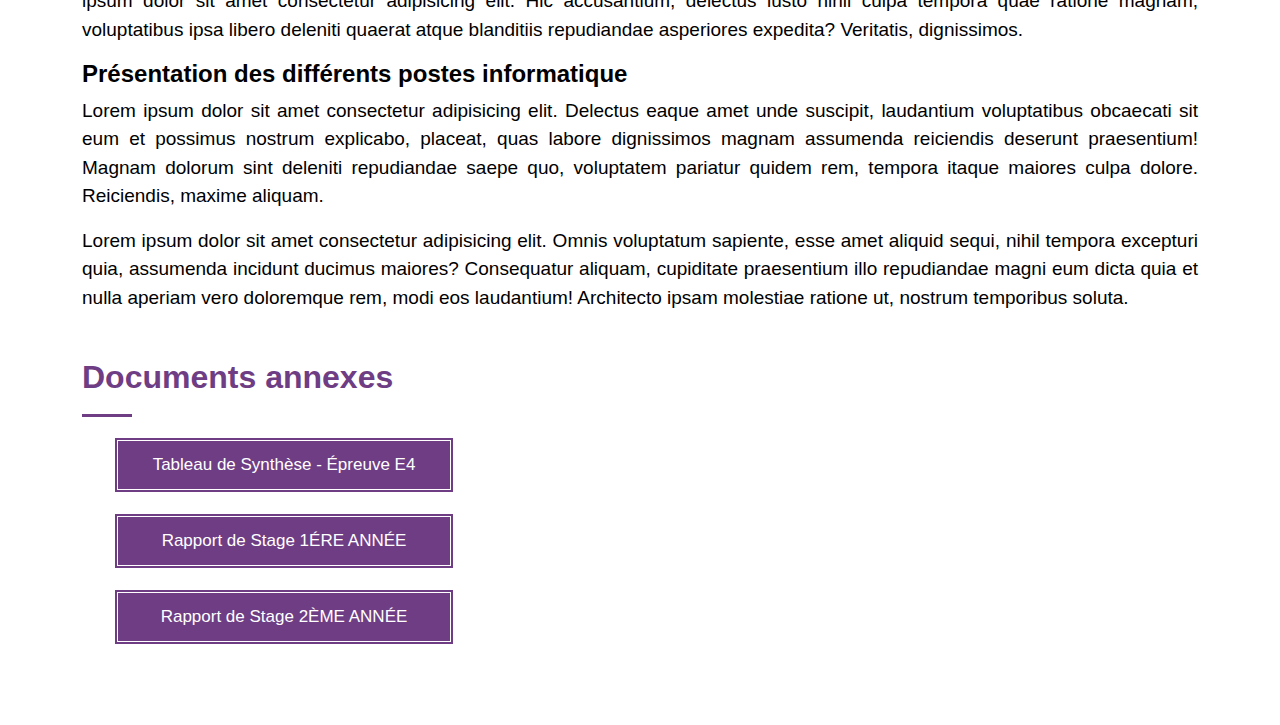
<file: autres/epreuve4.html>
<!DOCTYPE html>
<html lang="fr">

<head>
    <meta charset="UTF-8" />
    <meta http-equiv="content-type" content="text/html;charset=UTF-8" />
    <meta name="viewport" content="width=device-width, initial-scale=1.0" />
    <meta http-equiv="X-UA-Compatible" content="IE=edge" />
    <meta
        content="Portfolio - Etudiant en BTS SIO (Services Informatiques aux Organisations) option SISR"
        name="description" />
    <meta content="Portfolio, BTS SIO, Paris" name="keywords" />
    <meta content="" name="author" />
    <title>Portfolio BTS SIO</title>

    <!-- ===== favicons ===== -->
    <link href="" rel="icon" />

    <!-- ===== google fonts ===== -->
    <link
        href="https://fonts.googleapis.com/css?family=Open+Sans:300,300i,400,400i,600,600i,700,700i|Roboto:300,300i,400,400i,500,500i,600,600i,700,700i|Poppins:300,300i,400,400i,500,500i,600,600i,700,700i"
        rel="stylesheet" />
    <link rel="preconnect" href="https://fonts.googleapis.com" />
    <link rel="preconnect" href="https://fonts.gstatic.com" crossorigin />
    <link
        href="https://fonts.googleapis.com/css2?family=Poppins:ital,wght@0,300;0,400;0,500;0,600;0,700;0,800;0,900;1,300;1,400;1,500;1,600;1,700;1,800;1,900&display=swap"
        rel="stylesheet" />

    <!-- ===== vendor css ===== -->
    <link href="../assets/vendor/aos/aos.css" rel="stylesheet" />
    <link href="../assets/vendor/bootstrap/css/bootstrap.min.css" rel="stylesheet" />
    <link href="../assets/vendor/bootstrap-icons/bootstrap-icons.css" rel="stylesheet" />
    <link href="../assets/vendor/boxicons/css/boxicons.min.css" rel="stylesheet" />
    <link href="../assets/vendor/glightbox/css/glightbox.min.css" rel="stylesheet" />
    <link href="../assets/vendor/swiper/swiper-bundle.min.css" rel="stylesheet" />

    <!-- ===== main css ===== -->
    <link href="../assets/css/epreuve4.css" rel="stylesheet" />
    <title>Épreuve E4</title>
</head>
<!-- ========== Fin head ========== -->

<body>
    <!-- ========== header  ========== -->
    <header style="border-bottom: solid #fff" id="header" class="header">
        <div class="container">
            <div class="d-flex justify-content-between align-items-center">
                <h1 class="header-title">ÉPREUVE E4 - Support et mise à disposition de services informatiques</h1>
                <ul class="navbar">
                    <li><a href="../index.html" class="return">Revenir à l'accueil</a></li>
                </ul>
            </div>
        </div>
    </header>
    <!-- ========== fin Header ========== -->

    <!-- ========== main ========== -->
    <main id="main">
        <!-- ========== section E4 ========== -->
        <section id="portfolio-details" class="portfolio-details">
            <div class="container">
                <div class="portfolio-description">
                    <h2 class="title">Qu'est ce que l'épreuve E4 ?</h2>
                    <p>
                        L'Épreuve E4 vise à évaluer chez la personne candidate
                        l’acquisition des compétences décrites dans le bloc de compétences support et mise à
                        disposition de services informatiques à savoir :
                    <ul>
                        <li>Gérer le patrimoine informatique</li>
                        <li>Répondre aux incidents et demandes d’assistance et d’évolution</li>
                        <li>Développer la présence en ligne de l’organisation</li>
                        <li>Travailler en mode projet</li>
                        <li>Mettre à disposition des utilisateurs un service informatique</li>
                        <li>Organiser son développement professionnel</li>
                    </ul>
                    </p>
                    <p>
                        L’épreuve est divisée en 2 parties :
                    </p>
                    <p>
                        Première partie de 10 minutes : l’étudiant se présente, présente son parcours professionnel et ses missions. 
                        Puis le jury pose quelques questions sur les acquis de l’étudiant en relations commerciales suite aux 2 années de formation en BTS Communication.
                    </p>
                    <p>                        
                        Deuxième partie de 30 minutes : cette partie se base sur les expériences professionnelles présentes dans le dossier E4. 
                        L’étudiant et le jury échangent sur les données présentes dans le dossier de relations commerciales. 
                        Le jury peut demander à l’étudiant comment ce dernier aurait réagi si des éléments liés à l’expérience professionnelle devait changer. 
                        L’objectif est de voir comment l’étudiant réagirait face à ces changements et quelles solutions il pourrait proposer pour résoudre / gérer une situation différente de celle qu’il a rencontrée.
                    </p>
                    <p>
                        Cette épreuve est aussi accompagnée d'un tableau des compétences, compétences qui devront être
                        décrites et réalisées au cours des projets présentés.
                        <br>
                        Donc cette évaluation se fera à l'aide d'un tableau des compétences qui devront être acquises en
                        stage.
                    </p>
                </div>
            </div>
        </section>
        <!-- ========== Fin projet E4 =========== -->

        <!-- ========== Resume 1 section  ========== -->
        <section id="resume1" class="resume1">
            <div class="container">
                <div class="section-title">
                    <h2>Stage de première année </h2>
                </div>
                <h4>Présentation de l'entreprise</h4>
                <p>
                    Lorem ipsum dolor sit amet consectetur adipisicing elit. Distinctio recusandae neque perspiciatis doloribus maxime vero voluptates vitae necessitatibus minima ad fuga repellendus atque, accusamus nesciunt molestias ab enim nulla vel sequi expedita sed. Accusantium doloribus, culpa aut iusto eos cum saepe itaque, ab ullam expedita quos aperiam illo iure a? Lorem, ipsum dolor sit amet consectetur adipisicing elit. Debitis, itaque impedit! Quas non facere voluptatum, soluta reprehenderit amet. Sequi, similique?
                </p>
                <h4>Présentation des différents postes informatique</h4>

                <p>Lorem ipsum dolor sit amet consectetur adipisicing elit. Delectus eaque amet unde suscipit, laudantium voluptatibus obcaecati sit eum et possimus nostrum explicabo, placeat, quas labore dignissimos magnam assumenda reiciendis deserunt praesentium! Magnam dolorum sint deleniti repudiandae saepe quo, voluptatem pariatur quidem rem, tempora itaque maiores culpa dolore. Reiciendis, maxime aliquam.</p>

                <p>Lorem ipsum dolor sit amet consectetur adipisicing elit. Omnis voluptatum sapiente, esse amet aliquid sequi, nihil tempora excepturi quia, assumenda incidunt ducimus maiores? Consequatur aliquam, cupiditate praesentium illo repudiandae magni eum dicta quia et nulla aperiam vero doloremque rem, modi eos laudantium! Architecto ipsam molestiae ratione ut, nostrum temporibus soluta.</p>
            </div>
        </section>
        <!-- ========== Fin section ========== -->

        <!-- ========== Resume Section  ========== -->
        <section id="resume2" class="resume2">
            <div class="container">
                <div class="section-title">
                    <h2>Apprentie en deuxième année</h2>
                </div>
                <h4>Présentation de l'entreprise</h4>
                <p>
                    Lorem ipsum dolor sit amet consectetur, adipisicing elit. Quas laudantium atque dolor, velit mollitia sit deleniti natus ex error doloribus omnis qui, adipisci ad eos porro veritatis ea quis ipsa laborum. Voluptate ducimus dolorum accusamus? Cupiditate illum, recusandae voluptate quibusdam quidem accusamus dolores, pariatur doloribus quae, voluptatem nesciunt obcaecati error.Lorem ipsum dolor sit amet consectetur adipisicing elit. Hic accusantium, delectus iusto nihil culpa tempora quae ratione magnam, voluptatibus ipsa libero deleniti quaerat atque blanditiis repudiandae asperiores expedita? Veritatis, dignissimos.
                </p>
                <h4>Présentation des différents postes informatique</h4>

                <p>Lorem ipsum dolor sit amet consectetur adipisicing elit. Delectus eaque amet unde suscipit, laudantium voluptatibus obcaecati sit eum et possimus nostrum explicabo, placeat, quas labore dignissimos magnam assumenda reiciendis deserunt praesentium! Magnam dolorum sint deleniti repudiandae saepe quo, voluptatem pariatur quidem rem, tempora itaque maiores culpa dolore. Reiciendis, maxime aliquam.</p>

                <p>Lorem ipsum dolor sit amet consectetur adipisicing elit. Omnis voluptatum sapiente, esse amet aliquid sequi, nihil tempora excepturi quia, assumenda incidunt ducimus maiores? Consequatur aliquam, cupiditate praesentium illo repudiandae magni eum dicta quia et nulla aperiam vero doloremque rem, modi eos laudantium! Architecto ipsam molestiae ratione ut, nostrum temporibus soluta.</p>
            </div>
        </section>
        <!-- ========== Fin Seciton  =========== -->

        <!-- ========== Documents E4  ========== -->
        <section class="files" id="files" >
            <div class="container">
                <div class="section-title">
                    <h2>Documents annexes</h2>
                    <div class="container-btn">
                        <ul>
                            <a href="#">
                                <li>Tableau de Synthèse - Épreuve E4
                                </li>
                            </a>
                            <a href="#">
                                <li>Rapport de Stage 1ÉRE ANNÉE</li>
                            </a>
                            <a href="#">
                                <li>Rapport de Stage 2ÈME ANNÉE</li>
                            </a>
                        </ul>
                    </div>
                </div>
            </div>
        </section>
    </main>
    <!-- ========== Fin main ========== -->
</body>
</html>
</file>
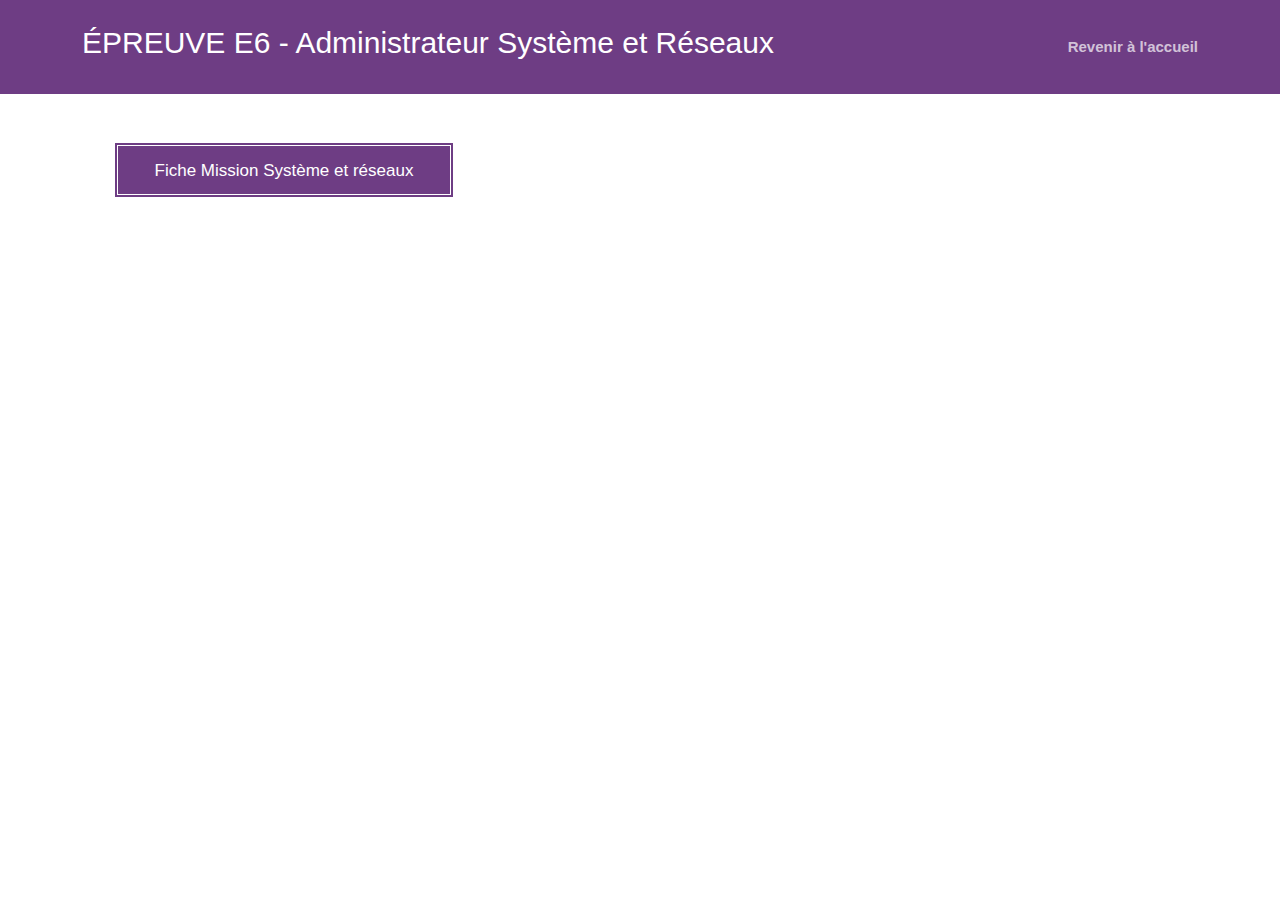
<file: autres/epreuve6.html>
<!DOCTYPE html>
<html lang="fr">

<head>
    <meta charset="UTF-8" />
    <meta http-equiv="content-type" content="text/html;charset=UTF-8" />
    <meta name="viewport" content="width=device-width, initial-scale=1.0" />
    <meta http-equiv="X-UA-Compatible" content="IE=edge" />
    <meta
        content="Portfolio - Etudiant en BTS SIO (Services Informatiques aux Organisations) option SISR"
        name="description" />
    <meta content="Portfolio, BTS SIO, Paris" name="keywords" />
    <meta content="" name="author" />
    <title>Portfolio BTS SIO</title>

    <!-- ===== favicons ===== -->
    <link href="" rel="icon" />

    <!-- ===== google fonts ===== -->
    <link
        href="https://fonts.googleapis.com/css?family=Open+Sans:300,300i,400,400i,600,600i,700,700i|Roboto:300,300i,400,400i,500,500i,600,600i,700,700i|Poppins:300,300i,400,400i,500,500i,600,600i,700,700i"
        rel="stylesheet" />
    <link rel="preconnect" href="https://fonts.googleapis.com" />
    <link rel="preconnect" href="https://fonts.gstatic.com" crossorigin />
    <link
        href="https://fonts.googleapis.com/css2?family=Poppins:ital,wght@0,300;0,400;0,500;0,600;0,700;0,800;0,900;1,300;1,400;1,500;1,600;1,700;1,800;1,900&display=swap"
        rel="stylesheet" />

    <!-- ===== vendor css ===== -->
    <link href="../assets/vendor/aos/aos.css" rel="stylesheet" />
    <link href="../assets/vendor/bootstrap/css/bootstrap.min.css" rel="stylesheet" />
    <link href="../assets/vendor/bootstrap-icons/bootstrap-icons.css" rel="stylesheet" />
    <link href="../assets/vendor/boxicons/css/boxicons.min.css" rel="stylesheet" />
    <link href="../assets/vendor/glightbox/css/glightbox.min.css" rel="stylesheet" />
    <link href="../assets/vendor/swiper/swiper-bundle.min.css" rel="stylesheet" />

    <!-- ===== main css ===== -->
    <link href="../assets/css/epreuve4.css" rel="stylesheet" />
    <title>Épreuve E4</title>
</head>
<!-- ========== Fin head ========== -->

<body>
    <!-- ========== header  ========== -->
    <header style="border-bottom: solid #fff" id="header" class="header">
        <div class="container">
            <div class="d-flex justify-content-between align-items-center">
                <h1 class="header-title">ÉPREUVE E6 - Administrateur Système et Réseaux</h1>
                <ul class="navbar">
                    <li><a href="../index.html" class="return">Revenir à l'accueil</a></li>
                </ul>
            </div>
        </div>
    </header>
    <!-- ========== fin Header ========== -->

    <!-- ========== main ========== -->
    <main id="main">
      
        
        <!-- ========== Documents E4  ========== -->
        <section class="files" id="files" >
            <div class="container">
                <div class="section-title"> 
                
                    <div class="container-btn">
                        <ul>
                            <a href="../assets/img/portfolio/Projet renouvellement.pdf">
                                <li>Fiche Mission Système et réseaux</li>
                            </a>
                            
                        </ul>
                    </div>
                </div>
            </div>
        </section>
    </main>
    <!-- ========== Fin main ========== -->
</body>
</html>
</file>
<file: assets/css/icomoon.css>
@font-face {
    font-family: 'icomoon';
    src:    url('fonts/icomoon.eot?1oniuf');
    src:    url('fonts/icomoon.eot?1oniuf#iefix') format('embedded-opentype'),
        url('fonts/icomoon.ttf?1oniuf') format('truetype'),
        url('fonts/icomoon.woff?1oniuf') format('woff'),
        url('fonts/icomoon.svg?1oniuf#icomoon') format('svg');
    font-weight: normal;
    font-style: normal;
}

[class^="icon-"], [class*=" icon-"] {
    /* use !important to prevent issues with browser extensions that change fonts */
    font-family: 'icomoon' !important;
    speak: none;
    font-style: normal;
    font-weight: normal;
    font-variant: normal;
    text-transform: none;
    line-height: 1;

    /* Better Font Rendering =========== */
    -webkit-font-smoothing: antialiased;
    -moz-osx-font-smoothing: grayscale;
}

.icon-mobile:before {
    content: "\e000";
}
.icon-laptop:before {
    content: "\e001";
}
.icon-desktop:before {
    content: "\e002";
}
.icon-tablet:before {
    content: "\e003";
}
.icon-phone:before {
    content: "\e004";
}
.icon-document:before {
    content: "\e005";
}
.icon-documents:before {
    content: "\e006";
}
.icon-search:before {
    content: "\e007";
}
.icon-clipboard:before {
    content: "\e008";
}
.icon-newspaper:before {
    content: "\e009";
}
.icon-notebook:before {
    content: "\e00a";
}
.icon-book-open:before {
    content: "\e00b";
}
.icon-browser:before {
    content: "\e00c";
}
.icon-calendar:before {
    content: "\e00d";
}
.icon-presentation:before {
    content: "\e00e";
}
.icon-picture:before {
    content: "\e00f";
}
.icon-pictures:before {
    content: "\e010";
}
.icon-video:before {
    content: "\e011";
}
.icon-camera:before {
    content: "\e012";
}
.icon-printer:before {
    content: "\e013";
}
.icon-toolbox:before {
    content: "\e014";
}
.icon-briefcase:before {
    content: "\e015";
}
.icon-wallet:before {
    content: "\e016";
}
.icon-gift:before {
    content: "\e017";
}
.icon-bargraph:before {
    content: "\e018";
}
.icon-grid:before {
    content: "\e019";
}
.icon-expand:before {
    content: "\e01a";
}
.icon-focus:before {
    content: "\e01b";
}
.icon-edit:before {
    content: "\e01c";
}
.icon-adjustments:before {
    content: "\e01d";
}
.icon-ribbon:before {
    content: "\e01e";
}
.icon-hourglass:before {
    content: "\e01f";
}
.icon-lock:before {
    content: "\e020";
}
.icon-megaphone:before {
    content: "\e021";
}
.icon-shield:before {
    content: "\e022";
}
.icon-trophy:before {
    content: "\e023";
}
.icon-flag:before {
    content: "\e024";
}
.icon-map:before {
    content: "\e025";
}
.icon-puzzle:before {
    content: "\e026";
}
.icon-basket:before {
    content: "\e027";
}
.icon-envelope:before {
    content: "\e028";
}
.icon-streetsign:before {
    content: "\e029";
}
.icon-telescope:before {
    content: "\e02a";
}
.icon-gears:before {
    content: "\e02b";
}
.icon-key:before {
    content: "\e02c";
}
.icon-paperclip:before {
    content: "\e02d";
}
.icon-attachment:before {
    content: "\e02e";
}
.icon-pricetags:before {
    content: "\e02f";
}
.icon-lightbulb:before {
    content: "\e030";
}
.icon-layers:before {
    content: "\e031";
}
.icon-pencil:before {
    content: "\e032";
}
.icon-tools:before {
    content: "\e033";
}
.icon-tools-2:before {
    content: "\e034";
}
.icon-scissors:before {
    content: "\e035";
}
.icon-paintbrush:before {
    content: "\e036";
}
.icon-magnifying-glass:before {
    content: "\e037";
}
.icon-circle-compass:before {
    content: "\e038";
}
.icon-linegraph:before {
    content: "\e039";
}
.icon-mic:before {
    content: "\e03a";
}
.icon-strategy:before {
    content: "\e03b";
}
.icon-beaker:before {
    content: "\e03c";
}
.icon-caution:before {
    content: "\e03d";
}
.icon-recycle:before {
    content: "\e03e";
}
.icon-anchor:before {
    content: "\e03f";
}
.icon-profile-male:before {
    content: "\e040";
}
.icon-profile-female:before {
    content: "\e041";
}
.icon-bike:before {
    content: "\e042";
}
.icon-wine:before {
    content: "\e043";
}
.icon-hotairballoon:before {
    content: "\e044";
}
.icon-globe:before {
    content: "\e045";
}
.icon-genius:before {
    content: "\e046";
}
.icon-map-pin:before {
    content: "\e047";
}
.icon-dial:before {
    content: "\e048";
}
.icon-chat:before {
    content: "\e049";
}
.icon-heart:before {
    content: "\e04a";
}
.icon-cloud:before {
    content: "\e04b";
}
.icon-upload:before {
    content: "\e04c";
}
.icon-download:before {
    content: "\e04d";
}
.icon-target:before {
    content: "\e04e";
}
.icon-hazardous:before {
    content: "\e04f";
}
.icon-piechart:before {
    content: "\e050";
}
.icon-speedometer:before {
    content: "\e051";
}
.icon-global:before {
    content: "\e052";
}
.icon-compass:before {
    content: "\e053";
}
.icon-lifesaver:before {
    content: "\e054";
}
.icon-clock:before {
    content: "\e055";
}
.icon-aperture:before {
    content: "\e056";
}
.icon-quote:before {
    content: "\e057";
}
.icon-scope:before {
    content: "\e058";
}
.icon-alarmclock:before {
    content: "\e059";
}
.icon-refresh:before {
    content: "\e05a";
}
.icon-happy:before {
    content: "\e05b";
}
.icon-sad:before {
    content: "\e05c";
}
.icon-facebook:before {
    content: "\e05d";
}
.icon-twitter:before {
    content: "\e05e";
}
.icon-googleplus:before {
    content: "\e05f";
}
.icon-rss:before {
    content: "\e060";
}
.icon-tumblr:before {
    content: "\e061";
}
.icon-linkedin:before {
    content: "\e062";
}
.icon-dribbble:before {
    content: "\e063";
}
.icon-box2:before {
    content: "\ea82";
}
.icon-write:before {
    content: "\ea83";
}
.icon-clock2:before {
    content: "\ea84";
}
.icon-reply2:before {
    content: "\ea85";
}
.icon-reply-all2:before {
    content: "\ea86";
}
.icon-forward2:before {
    content: "\ea87";
}
.icon-flag2:before {
    content: "\ea88";
}
.icon-search2:before {
    content: "\ea89";
}
.icon-trash2:before {
    content: "\ea8a";
}
.icon-envelope2:before {
    content: "\ea8b";
}
.icon-bubble:before {
    content: "\ea8c";
}
.icon-bubbles:before {
    content: "\ea8d";
}
.icon-user2:before {
    content: "\ea8e";
}
.icon-users2:before {
    content: "\ea8f";
}
.icon-cloud2:before {
    content: "\ea90";
}
.icon-download2:before {
    content: "\ea91";
}
.icon-upload2:before {
    content: "\ea92";
}
.icon-rain:before {
    content: "\ea93";
}
.icon-sun:before {
    content: "\ea94";
}
.icon-moon2:before {
    content: "\ea95";
}
.icon-bell2:before {
    content: "\ea96";
}
.icon-folder2:before {
    content: "\ea97";
}
.icon-pin2:before {
    content: "\ea98";
}
.icon-sound2:before {
    content: "\ea99";
}
.icon-microphone:before {
    content: "\ea9a";
}
.icon-camera2:before {
    content: "\ea9b";
}
.icon-image2:before {
    content: "\ea9c";
}
.icon-cog2:before {
    content: "\ea9d";
}
.icon-calendar2:before {
    content: "\ea9e";
}
.icon-book2:before {
    content: "\ea9f";
}
.icon-map-marker:before {
    content: "\eaa0";
}
.icon-store:before {
    content: "\eaa1";
}
.icon-support:before {
    content: "\eaa2";
}
.icon-tag2:before {
    content: "\eaa3";
}
.icon-heart2:before {
    content: "\eaa4";
}
.icon-video-camera:before {
    content: "\eaa5";
}
.icon-trophy2:before {
    content: "\eaa6";
}
.icon-cart:before {
    content: "\eaa7";
}
.icon-eye2:before {
    content: "\eaa8";
}
.icon-cancel:before {
    content: "\eaa9";
}
.icon-chart:before {
    content: "\eaaa";
}
.icon-target2:before {
    content: "\eaab";
}
.icon-printer2:before {
    content: "\eaac";
}
.icon-location2:before {
    content: "\eaad";
}
.icon-bookmark2:before {
    content: "\eaae";
}
.icon-monitor:before {
    content: "\eaaf";
}
.icon-cross2:before {
    content: "\eab0";
}
.icon-plus2:before {
    content: "\eab1";
}
.icon-left:before {
    content: "\eab2";
}
.icon-up:before {
    content: "\eab3";
}
.icon-browser2:before {
    content: "\eab4";
}
.icon-windows:before {
    content: "\eab5";
}
.icon-switch2:before {
    content: "\eab6";
}
.icon-dashboard:before {
    content: "\eab7";
}
.icon-play:before {
    content: "\eab8";
}
.icon-fast-forward:before {
    content: "\eab9";
}
.icon-next:before {
    content: "\eaba";
}
.icon-refresh2:before {
    content: "\eabb";
}
.icon-film:before {
    content: "\eabc";
}
.icon-home2:before {
    content: "\eabd";
}
.icon-add-to-list:before {
    content: "\e901";
}
.icon-classic-computer:before {
    content: "\e902";
}
.icon-controller-fast-backward:before {
    content: "\e903";
}
.icon-creative-commons-attribution:before {
    content: "\e904";
}
.icon-creative-commons-noderivs:before {
    content: "\e905";
}
.icon-creative-commons-noncommercial-eu:before {
    content: "\e906";
}
.icon-creative-commons-noncommercial-us:before {
    content: "\e907";
}
.icon-creative-commons-public-domain:before {
    content: "\e908";
}
.icon-creative-commons-remix:before {
    content: "\e909";
}
.icon-creative-commons-share:before {
    content: "\e90a";
}
.icon-creative-commons-sharealike:before {
    content: "\e90b";
}
.icon-creative-commons:before {
    content: "\e90c";
}
.icon-document-landscape:before {
    content: "\e90d";
}
.icon-remove-user:before {
    content: "\e90e";
}
.icon-warning:before {
    content: "\e90f";
}
.icon-arrow-bold-down:before {
    content: "\e910";
}
.icon-arrow-bold-left:before {
    content: "\e911";
}
.icon-arrow-bold-right:before {
    content: "\e912";
}
.icon-arrow-bold-up:before {
    content: "\e913";
}
.icon-arrow-down:before {
    content: "\e914";
}
.icon-arrow-left:before {
    content: "\e915";
}
.icon-arrow-long-down:before {
    content: "\e916";
}
.icon-arrow-long-left:before {
    content: "\e917";
}
.icon-arrow-long-right:before {
    content: "\e918";
}
.icon-arrow-long-up:before {
    content: "\e919";
}
.icon-arrow-right:before {
    content: "\e91a";
}
.icon-arrow-up:before {
    content: "\e91b";
}
.icon-arrow-with-circle-down:before {
    content: "\e91c";
}
.icon-arrow-with-circle-left:before {
    content: "\e91d";
}
.icon-arrow-with-circle-right:before {
    content: "\e91e";
}
.icon-arrow-with-circle-up:before {
    content: "\e91f";
}
.icon-bookmark:before {
    content: "\e920";
}
.icon-bookmarks:before {
    content: "\e921";
}
.icon-chevron-down:before {
    content: "\e922";
}
.icon-chevron-left:before {
    content: "\e923";
}
.icon-chevron-right:before {
    content: "\e924";
}
.icon-chevron-small-down:before {
    content: "\e925";
}
.icon-chevron-small-left:before {
    content: "\e926";
}
.icon-chevron-small-right:before {
    content: "\e927";
}
.icon-chevron-small-up:before {
    content: "\e928";
}
.icon-chevron-thin-down:before {
    content: "\e929";
}
.icon-chevron-thin-left:before {
    content: "\e92a";
}
.icon-chevron-thin-right:before {
    content: "\e92b";
}
.icon-chevron-thin-up:before {
    content: "\e92c";
}
.icon-chevron-up:before {
    content: "\e92d";
}
.icon-chevron-with-circle-down:before {
    content: "\e92e";
}
.icon-chevron-with-circle-left:before {
    content: "\e92f";
}
.icon-chevron-with-circle-right:before {
    content: "\e930";
}
.icon-chevron-with-circle-up:before {
    content: "\e931";
}
.icon-cloud3:before {
    content: "\e932";
}
.icon-controller-fast-forward:before {
    content: "\e933";
}
.icon-controller-jump-to-start:before {
    content: "\e934";
}
.icon-controller-next:before {
    content: "\e935";
}
.icon-controller-paus:before {
    content: "\e936";
}
.icon-controller-play:before {
    content: "\e937";
}
.icon-controller-record:before {
    content: "\e938";
}
.icon-controller-stop:before {
    content: "\e939";
}
.icon-controller-volume:before {
    content: "\e93a";
}
.icon-dot-single:before {
    content: "\e93b";
}
.icon-dots-three-horizontal:before {
    content: "\e93c";
}
.icon-dots-three-vertical:before {
    content: "\e93d";
}
.icon-dots-two-horizontal:before {
    content: "\e93e";
}
.icon-dots-two-vertical:before {
    content: "\e93f";
}
.icon-download3:before {
    content: "\e940";
}
.icon-emoji-flirt:before {
    content: "\e941";
}
.icon-flow-branch:before {
    content: "\e942";
}
.icon-flow-cascade:before {
    content: "\e943";
}
.icon-flow-line:before {
    content: "\e944";
}
.icon-flow-parallel:before {
    content: "\e945";
}
.icon-flow-tree:before {
    content: "\e946";
}
.icon-install:before {
    content: "\e947";
}
.icon-layers2:before {
    content: "\e948";
}
.icon-open-book:before {
    content: "\e949";
}
.icon-resize-100:before {
    content: "\e94a";
}
.icon-resize-full-screen:before {
    content: "\e94b";
}
.icon-save:before {
    content: "\e94c";
}
.icon-select-arrows:before {
    content: "\e94d";
}
.icon-sound-mute:before {
    content: "\e94e";
}
.icon-sound:before {
    content: "\e94f";
}
.icon-trash:before {
    content: "\e950";
}
.icon-triangle-down:before {
    content: "\e951";
}
.icon-triangle-left:before {
    content: "\e952";
}
.icon-triangle-right:before {
    content: "\e953";
}
.icon-triangle-up:before {
    content: "\e954";
}
.icon-uninstall:before {
    content: "\e955";
}
.icon-upload-to-cloud:before {
    content: "\e956";
}
.icon-upload3:before {
    content: "\e957";
}
.icon-add-user:before {
    content: "\e958";
}
.icon-address:before {
    content: "\e959";
}
.icon-adjust:before {
    content: "\e95a";
}
.icon-air:before {
    content: "\e95b";
}
.icon-aircraft-landing:before {
    content: "\e95c";
}
.icon-aircraft-take-off:before {
    content: "\e95d";
}
.icon-aircraft:before {
    content: "\e95e";
}
.icon-align-bottom:before {
    content: "\e95f";
}
.icon-align-horizontal-middle:before {
    content: "\e960";
}
.icon-align-left:before {
    content: "\e961";
}
.icon-align-right:before {
    content: "\e962";
}
.icon-align-top:before {
    content: "\e963";
}
.icon-align-vertical-middle:before {
    content: "\e964";
}
.icon-archive:before {
    content: "\e965";
}
.icon-area-graph:before {
    content: "\e966";
}
.icon-attachment2:before {
    content: "\e967";
}
.icon-awareness-ribbon:before {
    content: "\e968";
}
.icon-back-in-time:before {
    content: "\e969";
}
.icon-back:before {
    content: "\e96a";
}
.icon-bar-graph:before {
    content: "\e96b";
}
.icon-battery:before {
    content: "\e96c";
}
.icon-beamed-note:before {
    content: "\e96d";
}
.icon-bell:before {
    content: "\e96e";
}
.icon-blackboard:before {
    content: "\e96f";
}
.icon-block:before {
    content: "\e970";
}
.icon-book:before {
    content: "\e971";
}
.icon-bowl:before {
    content: "\e972";
}
.icon-box:before {
    content: "\e973";
}
.icon-briefcase2:before {
    content: "\e974";
}
.icon-browser3:before {
    content: "\e975";
}
.icon-brush:before {
    content: "\e976";
}
.icon-bucket:before {
    content: "\e977";
}
.icon-cake:before {
    content: "\e978";
}
.icon-calculator:before {
    content: "\e979";
}
.icon-calendar3:before {
    content: "\e97a";
}
.icon-camera3:before {
    content: "\e97b";
}
.icon-ccw:before {
    content: "\e97c";
}
.icon-chat2:before {
    content: "\e97d";
}
.icon-check:before {
    content: "\e97e";
}
.icon-circle-with-cross:before {
    content: "\e97f";
}
.icon-circle-with-minus:before {
    content: "\e980";
}
.icon-circle-with-plus:before {
    content: "\e981";
}
.icon-circle:before {
    content: "\e982";
}
.icon-circular-graph:before {
    content: "\e983";
}
.icon-clapperboard:before {
    content: "\e984";
}
.icon-clipboard2:before {
    content: "\e985";
}
.icon-clock3:before {
    content: "\e986";
}
.icon-code:before {
    content: "\e987";
}
.icon-cog:before {
    content: "\e988";
}
.icon-colours:before {
    content: "\e989";
}
.icon-compass2:before {
    content: "\e98a";
}
.icon-copy:before {
    content: "\e98b";
}
.icon-credit-card:before {
    content: "\e98c";
}
.icon-credit:before {
    content: "\e98d";
}
.icon-cross:before {
    content: "\e98e";
}
.icon-cup:before {
    content: "\e98f";
}
.icon-cw:before {
    content: "\e990";
}
.icon-cycle:before {
    content: "\e991";
}
.icon-database:before {
    content: "\e992";
}
.icon-dial-pad:before {
    content: "\e993";
}
.icon-direction:before {
    content: "\e994";
}
.icon-document2:before {
    content: "\e995";
}
.icon-documents2:before {
    content: "\e996";
}
.icon-drink:before {
    content: "\e997";
}
.icon-drive:before {
    content: "\e998";
}
.icon-drop:before {
    content: "\e999";
}
.icon-edit2:before {
    content: "\e99a";
}
.icon-email:before {
    content: "\e99b";
}
.icon-emoji-happy:before {
    content: "\e99c";
}
.icon-emoji-neutral:before {
    content: "\e99d";
}
.icon-emoji-sad:before {
    content: "\e99e";
}
.icon-erase:before {
    content: "\e99f";
}
.icon-eraser:before {
    content: "\e9a0";
}
.icon-export:before {
    content: "\e9a1";
}
.icon-eye:before {
    content: "\e9a2";
}
.icon-feather:before {
    content: "\e9a3";
}
.icon-flag3:before {
    content: "\e9a4";
}
.icon-flash:before {
    content: "\e9a5";
}
.icon-flashlight:before {
    content: "\e9a6";
}
.icon-flat-brush:before {
    content: "\e9a7";
}
.icon-folder-images:before {
    content: "\e9a8";
}
.icon-folder-music:before {
    content: "\e9a9";
}
.icon-folder-video:before {
    content: "\e9aa";
}
.icon-folder:before {
    content: "\e9ab";
}
.icon-forward:before {
    content: "\e9ac";
}
.icon-funnel:before {
    content: "\e9ad";
}
.icon-game-controller:before {
    content: "\e9ae";
}
.icon-gauge:before {
    content: "\e9af";
}
.icon-globe2:before {
    content: "\e9b0";
}
.icon-graduation-cap:before {
    content: "\e9b1";
}
.icon-grid2:before {
    content: "\e9b2";
}
.icon-hair-cross:before {
    content: "\e9b3";
}
.icon-hand:before {
    content: "\e9b4";
}
.icon-heart-outlined:before {
    content: "\e9b5";
}
.icon-heart3:before {
    content: "\e9b6";
}
.icon-help-with-circle:before {
    content: "\e9b7";
}
.icon-help:before {
    content: "\e9b8";
}
.icon-home:before {
    content: "\e9b9";
}
.icon-hour-glass:before {
    content: "\e9ba";
}
.icon-image-inverted:before {
    content: "\e9bb";
}
.icon-image:before {
    content: "\e9bc";
}
.icon-images:before {
    content: "\e9bd";
}
.icon-inbox:before {
    content: "\e9be";
}
.icon-infinity:before {
    content: "\e9bf";
}
.icon-info-with-circle:before {
    content: "\e9c0";
}
.icon-info:before {
    content: "\e9c1";
}
.icon-key2:before {
    content: "\e9c2";
}
.icon-keyboard:before {
    content: "\e9c3";
}
.icon-lab-flask:before {
    content: "\e9c4";
}
.icon-landline:before {
    content: "\e9c5";
}
.icon-language:before {
    content: "\e9c6";
}
.icon-laptop2:before {
    content: "\e9c7";
}
.icon-leaf:before {
    content: "\e9c8";
}
.icon-level-down:before {
    content: "\e9c9";
}
.icon-level-up:before {
    content: "\e9ca";
}
.icon-lifebuoy:before {
    content: "\e9cb";
}
.icon-light-bulb:before {
    content: "\e9cc";
}
.icon-light-down:before {
    content: "\e9cd";
}
.icon-light-up:before {
    content: "\e9ce";
}
.icon-line-graph:before {
    content: "\e9cf";
}
.icon-link:before {
    content: "\e9d0";
}
.icon-list:before {
    content: "\e9d1";
}
.icon-location-pin:before {
    content: "\e9d2";
}
.icon-location:before {
    content: "\e9d3";
}
.icon-lock-open:before {
    content: "\e9d4";
}
.icon-lock2:before {
    content: "\e9d5";
}
.icon-log-out:before {
    content: "\e9d6";
}
.icon-login:before {
    content: "\e9d7";
}
.icon-loop:before {
    content: "\e9d8";
}
.icon-magnet:before {
    content: "\e9d9";
}
.icon-magnifying-glass2:before {
    content: "\e9da";
}
.icon-mail:before {
    content: "\e9db";
}
.icon-man:before {
    content: "\e9dc";
}
.icon-map2:before {
    content: "\e9dd";
}
.icon-mask:before {
    content: "\e9de";
}
.icon-medal:before {
    content: "\e9df";
}
.icon-megaphone2:before {
    content: "\e9e0";
}
.icon-menu:before {
    content: "\e9e1";
}
.icon-message:before {
    content: "\e9e2";
}
.icon-mic2:before {
    content: "\e9e3";
}
.icon-minus:before {
    content: "\e9e4";
}
.icon-mobile2:before {
    content: "\e9e5";
}
.icon-modern-mic:before {
    content: "\e9e6";
}
.icon-moon:before {
    content: "\e9e7";
}
.icon-mouse:before {
    content: "\e9e8";
}
.icon-music:before {
    content: "\e9e9";
}
.icon-network:before {
    content: "\e9ea";
}
.icon-new-message:before {
    content: "\e9eb";
}
.icon-new:before {
    content: "\e9ec";
}
.icon-news:before {
    content: "\e9ed";
}
.icon-note:before {
    content: "\e9ee";
}
.icon-notification:before {
    content: "\e9ef";
}
.icon-old-mobile:before {
    content: "\e9f0";
}
.icon-old-phone:before {
    content: "\e9f1";
}
.icon-palette:before {
    content: "\e9f2";
}
.icon-paper-plane:before {
    content: "\e9f3";
}
.icon-pencil2:before {
    content: "\e9f4";
}
.icon-phone2:before {
    content: "\e9f5";
}
.icon-pie-chart:before {
    content: "\e9f6";
}
.icon-pin:before {
    content: "\e9f7";
}
.icon-plus:before {
    content: "\e9f8";
}
.icon-popup:before {
    content: "\e9f9";
}
.icon-power-plug:before {
    content: "\e9fa";
}
.icon-price-ribbon:before {
    content: "\e9fb";
}
.icon-price-tag:before {
    content: "\e9fc";
}
.icon-print:before {
    content: "\e9fd";
}
.icon-progress-empty:before {
    content: "\e9fe";
}
.icon-progress-full:before {
    content: "\e9ff";
}
.icon-progress-one:before {
    content: "\ea00";
}
.icon-progress-two:before {
    content: "\ea01";
}
.icon-publish:before {
    content: "\ea02";
}
.icon-quote2:before {
    content: "\ea03";
}
.icon-radio:before {
    content: "\ea04";
}
.icon-reply-all:before {
    content: "\ea05";
}
.icon-reply:before {
    content: "\ea06";
}
.icon-retweet:before {
    content: "\ea07";
}
.icon-rocket:before {
    content: "\ea08";
}
.icon-round-brush:before {
    content: "\ea09";
}
.icon-rss2:before {
    content: "\ea0a";
}
.icon-ruler:before {
    content: "\ea0b";
}
.icon-scissors2:before {
    content: "\ea0c";
}
.icon-share-alternitive:before {
    content: "\ea0d";
}
.icon-share:before {
    content: "\ea0e";
}
.icon-shareable:before {
    content: "\ea0f";
}
.icon-shield2:before {
    content: "\ea10";
}
.icon-shop:before {
    content: "\ea11";
}
.icon-shopping-bag:before {
    content: "\ea12";
}
.icon-shopping-basket:before {
    content: "\ea13";
}
.icon-shopping-cart:before {
    content: "\ea14";
}
.icon-shuffle:before {
    content: "\ea15";
}
.icon-signal:before {
    content: "\ea16";
}
.icon-sound-mix:before {
    content: "\ea17";
}
.icon-sports-club:before {
    content: "\ea18";
}
.icon-spreadsheet:before {
    content: "\ea19";
}
.icon-squared-cross:before {
    content: "\ea1a";
}
.icon-squared-minus:before {
    content: "\ea1b";
}
.icon-squared-plus:before {
    content: "\ea1c";
}
.icon-star-outlined:before {
    content: "\ea1d";
}
.icon-star:before {
    content: "\ea1e";
}
.icon-stopwatch:before {
    content: "\ea1f";
}
.icon-suitcase:before {
    content: "\ea20";
}
.icon-swap:before {
    content: "\ea21";
}
.icon-sweden:before {
    content: "\ea22";
}
.icon-switch:before {
    content: "\ea23";
}
.icon-tablet2:before {
    content: "\ea24";
}
.icon-tag:before {
    content: "\ea25";
}
.icon-text-document-inverted:before {
    content: "\ea26";
}
.icon-text-document:before {
    content: "\ea27";
}
.icon-text:before {
    content: "\ea28";
}
.icon-thermometer:before {
    content: "\ea29";
}
.icon-thumbs-down:before {
    content: "\ea2a";
}
.icon-thumbs-up:before {
    content: "\ea2b";
}
.icon-thunder-cloud:before {
    content: "\ea2c";
}
.icon-ticket:before {
    content: "\ea2d";
}
.icon-time-slot:before {
    content: "\ea2e";
}
.icon-tools2:before {
    content: "\ea2f";
}
.icon-traffic-cone:before {
    content: "\ea30";
}
.icon-tree:before {
    content: "\ea31";
}
.icon-trophy3:before {
    content: "\ea32";
}
.icon-tv:before {
    content: "\ea33";
}
.icon-typing:before {
    content: "\ea34";
}
.icon-unread:before {
    content: "\ea35";
}
.icon-untag:before {
    content: "\ea36";
}
.icon-user:before {
    content: "\ea37";
}
.icon-users:before {
    content: "\ea38";
}
.icon-v-card:before {
    content: "\ea39";
}
.icon-video2:before {
    content: "\ea3a";
}
.icon-vinyl:before {
    content: "\ea3b";
}
.icon-voicemail:before {
    content: "\ea3c";
}
.icon-wallet2:before {
    content: "\ea3d";
}
.icon-water:before {
    content: "\ea3e";
}
.icon-500px-with-circle:before {
    content: "\ea3f";
}
.icon-500px:before {
    content: "\ea40";
}
.icon-basecamp:before {
    content: "\ea41";
}
.icon-behance:before {
    content: "\ea42";
}
.icon-creative-cloud:before {
    content: "\ea43";
}
.icon-dropbox:before {
    content: "\ea44";
}
.icon-evernote:before {
    content: "\ea45";
}
.icon-flattr:before {
    content: "\ea46";
}
.icon-foursquare:before {
    content: "\ea47";
}
.icon-google-drive:before {
    content: "\ea48";
}
.icon-google-hangouts:before {
    content: "\ea49";
}
.icon-grooveshark:before {
    content: "\ea4a";
}
.icon-icloud:before {
    content: "\ea4b";
}
.icon-mixi:before {
    content: "\ea4c";
}
.icon-onedrive:before {
    content: "\ea4d";
}
.icon-paypal:before {
    content: "\ea4e";
}
.icon-picasa:before {
    content: "\ea4f";
}
.icon-qq:before {
    content: "\ea50";
}
.icon-rdio-with-circle:before {
    content: "\ea51";
}
.icon-renren:before {
    content: "\ea52";
}
.icon-scribd:before {
    content: "\ea53";
}
.icon-sina-weibo:before {
    content: "\ea54";
}
.icon-skype-with-circle:before {
    content: "\ea55";
}
.icon-skype:before {
    content: "\ea56";
}
.icon-slideshare:before {
    content: "\ea57";
}
.icon-smashing:before {
    content: "\ea58";
}
.icon-soundcloud:before {
    content: "\ea59";
}
.icon-spotify-with-circle:before {
    content: "\ea5a";
}
.icon-spotify:before {
    content: "\ea5b";
}
.icon-swarm:before {
    content: "\ea5c";
}
.icon-vine-with-circle:before {
    content: "\ea5d";
}
.icon-vine:before {
    content: "\ea5e";
}
.icon-vk-alternitive:before {
    content: "\ea5f";
}
.icon-vk-with-circle:before {
    content: "\ea60";
}
.icon-vk:before {
    content: "\ea61";
}
.icon-xing-with-circle:before {
    content: "\ea62";
}
.icon-xing:before {
    content: "\ea63";
}
.icon-yelp:before {
    content: "\ea64";
}
.icon-dribbble-with-circle:before {
    content: "\ea65";
}
.icon-dribbble2:before {
    content: "\ea66";
}
.icon-facebook-with-circle:before {
    content: "\ea67";
}
.icon-facebook2:before {
    content: "\ea68";
}
.icon-flickr-with-circle:before {
    content: "\ea69";
}
.icon-flickr:before {
    content: "\ea6a";
}
.icon-github-with-circle:before {
    content: "\ea6b";
}
.icon-github:before {
    content: "\ea6c";
}
.icon-google-with-circle:before {
    content: "\ea6d";
}
.icon-google:before {
    content: "\ea6e";
}
.icon-instagram-with-circle:before {
    content: "\ea6f";
}
.icon-instagram:before {
    content: "\ea70";
}
.icon-lastfm-with-circle:before {
    content: "\ea71";
}
.icon-lastfm:before {
    content: "\ea72";
}
.icon-linkedin-with-circle:before {
    content: "\ea73";
}
.icon-linkedin2:before {
    content: "\ea74";
}
.icon-pinterest-with-circle:before {
    content: "\ea75";
}
.icon-pinterest:before {
    content: "\ea76";
}
.icon-rdio:before {
    content: "\ea77";
}
.icon-stumbleupon-with-circle:before {
    content: "\ea78";
}
.icon-stumbleupon:before {
    content: "\ea79";
}
.icon-tumblr-with-circle:before {
    content: "\ea7a";
}
.icon-tumblr2:before {
    content: "\ea7b";
}
.icon-twitter-with-circle:before {
    content: "\ea7c";
}
.icon-twitter2:before {
    content: "\ea7d";
}
.icon-vimeo-with-circle:before {
    content: "\ea7e";
}
.icon-vimeo:before {
    content: "\ea7f";
}
.icon-youtube-with-circle:before {
    content: "\ea80";
}
.icon-youtube:before {
    content: "\ea81";
}
.icon-home3:before {
    content: "\eabe";
}
.icon-home22:before {
    content: "\eabf";
}
.icon-home32:before {
    content: "\eac0";
}
.icon-office:before {
    content: "\eac1";
}
.icon-newspaper2:before {
    content: "\eac2";
}
.icon-pencil3:before {
    content: "\eac3";
}
.icon-pencil22:before {
    content: "\eac4";
}
.icon-quill:before {
    content: "\eac5";
}
.icon-pen:before {
    content: "\eac6";
}
.icon-blog:before {
    content: "\eac7";
}
.icon-eyedropper:before {
    content: "\eac8";
}
.icon-droplet:before {
    content: "\eac9";
}
.icon-paint-format:before {
    content: "\eaca";
}
.icon-image3:before {
    content: "\eacb";
}
.icon-images2:before {
    content: "\eacc";
}
.icon-camera4:before {
    content: "\eacd";
}
.icon-headphones:before {
    content: "\eace";
}
.icon-music2:before {
    content: "\eacf";
}
.icon-play2:before {
    content: "\ead0";
}
.icon-film2:before {
    content: "\ead1";
}
.icon-video-camera2:before {
    content: "\ead2";
}
.icon-dice:before {
    content: "\ead3";
}
.icon-pacman:before {
    content: "\ead4";
}
.icon-spades:before {
    content: "\ead5";
}
.icon-clubs:before {
    content: "\ead6";
}
.icon-diamonds:before {
    content: "\ead7";
}
.icon-bullhorn:before {
    content: "\ead8";
}
.icon-connection:before {
    content: "\ead9";
}
.icon-podcast:before {
    content: "\eada";
}
.icon-feed:before {
    content: "\eadb";
}
.icon-mic3:before {
    content: "\eadc";
}
.icon-book3:before {
    content: "\eadd";
}
.icon-books:before {
    content: "\eade";
}
.icon-library:before {
    content: "\eadf";
}
.icon-file-text:before {
    content: "\eae0";
}
.icon-profile:before {
    content: "\eae1";
}
.icon-file-empty:before {
    content: "\eae2";
}
.icon-files-empty:before {
    content: "\eae3";
}
.icon-file-text2:before {
    content: "\eae4";
}
.icon-file-picture:before {
    content: "\eae5";
}
.icon-file-music:before {
    content: "\eae6";
}
.icon-file-play:before {
    content: "\eae7";
}
.icon-file-video:before {
    content: "\eae8";
}
.icon-file-zip:before {
    content: "\eae9";
}
.icon-copy2:before {
    content: "\eaea";
}
.icon-paste:before {
    content: "\eaeb";
}
.icon-stack:before {
    content: "\eaec";
}
.icon-folder3:before {
    content: "\eaed";
}
.icon-folder-open:before {
    content: "\eaee";
}
.icon-folder-plus:before {
    content: "\eaef";
}
.icon-folder-minus:before {
    content: "\eaf0";
}
.icon-folder-download:before {
    content: "\eaf1";
}
.icon-folder-upload:before {
    content: "\eaf2";
}
.icon-price-tag2:before {
    content: "\eaf3";
}
.icon-price-tags:before {
    content: "\eaf4";
}
.icon-barcode:before {
    content: "\eaf5";
}
.icon-qrcode:before {
    content: "\eaf6";
}
.icon-ticket2:before {
    content: "\eaf7";
}
.icon-cart2:before {
    content: "\eaf8";
}
.icon-coin-dollar:before {
    content: "\eaf9";
}
.icon-coin-euro:before {
    content: "\eafa";
}
.icon-coin-pound:before {
    content: "\eafb";
}
.icon-coin-yen:before {
    content: "\eafc";
}
.icon-credit-card2:before {
    content: "\eafd";
}
.icon-calculator2:before {
    content: "\eafe";
}
.icon-lifebuoy2:before {
    content: "\eaff";
}
.icon-phone3:before {
    content: "\eb00";
}
.icon-phone-hang-up:before {
    content: "\eb01";
}
.icon-address-book:before {
    content: "\eb02";
}
.icon-envelop:before {
    content: "\eb03";
}
.icon-pushpin:before {
    content: "\eb04";
}
.icon-location3:before {
    content: "\eb05";
}
.icon-location22:before {
    content: "\eb06";
}
.icon-compass3:before {
    content: "\eb07";
}
.icon-compass22:before {
    content: "\eb08";
}
.icon-map3:before {
    content: "\eb09";
}
.icon-map22:before {
    content: "\eb0a";
}
.icon-history:before {
    content: "\eb0b";
}
.icon-clock4:before {
    content: "\eb0c";
}
.icon-clock22:before {
    content: "\eb0d";
}
.icon-alarm:before {
    content: "\eb0e";
}
.icon-bell3:before {
    content: "\eb0f";
}
.icon-stopwatch2:before {
    content: "\eb10";
}
.icon-calendar4:before {
    content: "\eb11";
}
.icon-printer3:before {
    content: "\eb12";
}
.icon-keyboard2:before {
    content: "\eb13";
}
.icon-display:before {
    content: "\eb14";
}
.icon-laptop3:before {
    content: "\eb15";
}
.icon-mobile3:before {
    content: "\eb16";
}
.icon-mobile22:before {
    content: "\eb17";
}
.icon-tablet3:before {
    content: "\eb18";
}
.icon-tv2:before {
    content: "\eb19";
}
.icon-drawer:before {
    content: "\eb1a";
}
.icon-drawer2:before {
    content: "\eb1b";
}
.icon-box-add:before {
    content: "\eb1c";
}
.icon-box-remove:before {
    content: "\eb1d";
}
.icon-download4:before {
    content: "\eb1e";
}
.icon-upload4:before {
    content: "\eb1f";
}
.icon-floppy-disk:before {
    content: "\eb20";
}
.icon-drive2:before {
    content: "\eb21";
}
.icon-database2:before {
    content: "\eb22";
}
.icon-undo:before {
    content: "\eb23";
}
.icon-redo:before {
    content: "\eb24";
}
.icon-undo2:before {
    content: "\eb25";
}
.icon-redo2:before {
    content: "\eb26";
}
.icon-forward3:before {
    content: "\eb27";
}
.icon-reply3:before {
    content: "\eb28";
}
.icon-bubble2:before {
    content: "\eb29";
}
.icon-bubbles2:before {
    content: "\eb2a";
}
.icon-bubbles22:before {
    content: "\eb2b";
}
.icon-bubble22:before {
    content: "\eb2c";
}
.icon-bubbles3:before {
    content: "\eb2d";
}
.icon-bubbles4:before {
    content: "\eb2e";
}
.icon-user3:before {
    content: "\eb2f";
}
.icon-users3:before {
    content: "\eb30";
}
.icon-user-plus:before {
    content: "\eb31";
}
.icon-user-minus:before {
    content: "\eb32";
}
.icon-user-check:before {
    content: "\eb33";
}
.icon-user-tie:before {
    content: "\eb34";
}
.icon-quotes-left:before {
    content: "\eb35";
}
.icon-quotes-right:before {
    content: "\eb36";
}
.icon-hour-glass2:before {
    content: "\eb37";
}
.icon-spinner:before {
    content: "\eb38";
}
.icon-spinner2:before {
    content: "\eb39";
}
.icon-spinner3:before {
    content: "\eb3a";
}
.icon-spinner4:before {
    content: "\eb3b";
}
.icon-spinner5:before {
    content: "\eb3c";
}
.icon-spinner6:before {
    content: "\eb3d";
}
.icon-spinner7:before {
    content: "\eb3e";
}
.icon-spinner8:before {
    content: "\eb3f";
}
.icon-spinner9:before {
    content: "\eb40";
}
.icon-spinner10:before {
    content: "\eb41";
}
.icon-spinner11:before {
    content: "\eb42";
}
.icon-binoculars:before {
    content: "\eb43";
}
.icon-search3:before {
    content: "\eb44";
}
.icon-zoom-in:before {
    content: "\eb45";
}
.icon-zoom-out:before {
    content: "\eb46";
}
.icon-enlarge:before {
    content: "\eb47";
}
.icon-shrink:before {
    content: "\eb48";
}
.icon-enlarge2:before {
    content: "\eb49";
}
.icon-shrink2:before {
    content: "\eb4a";
}
.icon-key3:before {
    content: "\eb4b";
}
.icon-key22:before {
    content: "\eb4c";
}
.icon-lock3:before {
    content: "\eb4d";
}
.icon-unlocked:before {
    content: "\eb4e";
}
.icon-wrench:before {
    content: "\eb4f";
}
.icon-equalizer:before {
    content: "\eb50";
}
.icon-equalizer2:before {
    content: "\eb51";
}
.icon-cog3:before {
    content: "\eb52";
}
.icon-cogs:before {
    content: "\eb53";
}
.icon-hammer:before {
    content: "\eb54";
}
.icon-magic-wand:before {
    content: "\eb55";
}
.icon-aid-kit:before {
    content: "\eb56";
}
.icon-bug:before {
    content: "\eb57";
}
.icon-pie-chart2:before {
    content: "\eb58";
}
.icon-stats-dots:before {
    content: "\eb59";
}
.icon-stats-bars:before {
    content: "\eb5a";
}
.icon-stats-bars2:before {
    content: "\eb5b";
}
.icon-trophy4:before {
    content: "\eb5c";
}
.icon-gift2:before {
    content: "\eb5d";
}
.icon-glass:before {
    content: "\eb5e";
}
.icon-glass2:before {
    content: "\eb5f";
}
.icon-mug:before {
    content: "\eb60";
}
.icon-spoon-knife:before {
    content: "\eb61";
}
.icon-leaf2:before {
    content: "\eb62";
}
.icon-rocket2:before {
    content: "\eb63";
}
.icon-meter:before {
    content: "\eb64";
}
.icon-meter2:before {
    content: "\eb65";
}
.icon-hammer2:before {
    content: "\eb66";
}
.icon-fire:before {
    content: "\eb67";
}
.icon-lab:before {
    content: "\eb68";
}
.icon-magnet2:before {
    content: "\eb69";
}
.icon-bin:before {
    content: "\eb6a";
}
.icon-bin2:before {
    content: "\eb6b";
}
.icon-briefcase3:before {
    content: "\eb6c";
}
.icon-airplane:before {
    content: "\eb6d";
}
.icon-truck:before {
    content: "\eb6e";
}
.icon-road:before {
    content: "\eb6f";
}
.icon-accessibility:before {
    content: "\eb70";
}
.icon-target3:before {
    content: "\eb71";
}
.icon-shield3:before {
    content: "\eb72";
}
.icon-power:before {
    content: "\eb73";
}
.icon-switch3:before {
    content: "\eb74";
}
.icon-power-cord:before {
    content: "\eb75";
}
.icon-clipboard3:before {
    content: "\eb76";
}
.icon-list-numbered:before {
    content: "\eb77";
}
.icon-list2:before {
    content: "\eb78";
}
.icon-list22:before {
    content: "\eb79";
}
.icon-tree2:before {
    content: "\eb7a";
}
.icon-menu2:before {
    content: "\eb7b";
}
.icon-menu22:before {
    content: "\eb7c";
}
.icon-menu3:before {
    content: "\eb7d";
}
.icon-menu4:before {
    content: "\eb7e";
}
.icon-cloud4:before {
    content: "\eb7f";
}
.icon-cloud-download:before {
    content: "\eb80";
}
.icon-cloud-upload:before {
    content: "\eb81";
}
.icon-cloud-check:before {
    content: "\eb82";
}
.icon-download22:before {
    content: "\eb83";
}
.icon-upload22:before {
    content: "\eb84";
}
.icon-download32:before {
    content: "\eb85";
}
.icon-upload32:before {
    content: "\eb86";
}
.icon-sphere:before {
    content: "\eb87";
}
.icon-earth:before {
    content: "\eb88";
}
.icon-link2:before {
    content: "\eb89";
}
.icon-flag4:before {
    content: "\eb8a";
}
.icon-attachment3:before {
    content: "\eb8b";
}
.icon-eye3:before {
    content: "\eb8c";
}
.icon-eye-plus:before {
    content: "\eb8d";
}
.icon-eye-minus:before {
    content: "\eb8e";
}
.icon-eye-blocked:before {
    content: "\eb8f";
}
.icon-bookmark3:before {
    content: "\eb90";
}
.icon-bookmarks2:before {
    content: "\eb91";
}
.icon-sun2:before {
    content: "\eb92";
}
.icon-contrast:before {
    content: "\eb93";
}
.icon-brightness-contrast:before {
    content: "\eb94";
}
.icon-star-empty:before {
    content: "\eb95";
}
.icon-star-half:before {
    content: "\eb96";
}
.icon-star-full:before {
    content: "\eb97";
}
.icon-heart4:before {
    content: "\eb98";
}
.icon-heart-broken:before {
    content: "\eb99";
}
.icon-man2:before {
    content: "\eb9a";
}
.icon-woman:before {
    content: "\eb9b";
}
.icon-man-woman:before {
    content: "\eb9c";
}
.icon-happy2:before {
    content: "\eb9d";
}
.icon-happy22:before {
    content: "\eb9e";
}
.icon-smile:before {
    content: "\eb9f";
}
.icon-smile2:before {
    content: "\eba0";
}
.icon-tongue:before {
    content: "\eba1";
}
.icon-tongue2:before {
    content: "\eba2";
}
.icon-sad2:before {
    content: "\eba3";
}
.icon-sad22:before {
    content: "\eba4";
}
.icon-wink:before {
    content: "\eba5";
}
.icon-wink2:before {
    content: "\eba6";
}
.icon-grin:before {
    content: "\eba7";
}
.icon-grin2:before {
    content: "\eba8";
}
.icon-cool:before {
    content: "\eba9";
}
.icon-cool2:before {
    content: "\ebaa";
}
.icon-angry:before {
    content: "\ebab";
}
.icon-angry2:before {
    content: "\ebac";
}
.icon-evil:before {
    content: "\ebad";
}
.icon-evil2:before {
    content: "\ebae";
}
.icon-shocked:before {
    content: "\ebaf";
}
.icon-shocked2:before {
    content: "\ebb0";
}
.icon-baffled:before {
    content: "\ebb1";
}
.icon-baffled2:before {
    content: "\ebb2";
}
.icon-confused:before {
    content: "\ebb3";
}
.icon-confused2:before {
    content: "\ebb4";
}
.icon-neutral:before {
    content: "\ebb5";
}
.icon-neutral2:before {
    content: "\ebb6";
}
.icon-hipster:before {
    content: "\ebb7";
}
.icon-hipster2:before {
    content: "\ebb8";
}
.icon-wondering:before {
    content: "\ebb9";
}
.icon-wondering2:before {
    content: "\ebba";
}
.icon-sleepy:before {
    content: "\ebbb";
}
.icon-sleepy2:before {
    content: "\ebbc";
}
.icon-frustrated:before {
    content: "\ebbd";
}
.icon-frustrated2:before {
    content: "\ebbe";
}
.icon-crying:before {
    content: "\ebbf";
}
.icon-crying2:before {
    content: "\ebc0";
}
.icon-point-up:before {
    content: "\ebc1";
}
.icon-point-right:before {
    content: "\ebc2";
}
.icon-point-down:before {
    content: "\ebc3";
}
.icon-point-left:before {
    content: "\ebc4";
}
.icon-warning2:before {
    content: "\ebc5";
}
.icon-notification2:before {
    content: "\ebc6";
}
.icon-question:before {
    content: "\ebc7";
}
.icon-plus3:before {
    content: "\ebc8";
}
.icon-minus2:before {
    content: "\ebc9";
}
.icon-info2:before {
    content: "\ebca";
}
.icon-cancel-circle:before {
    content: "\ebcb";
}
.icon-blocked:before {
    content: "\ebcc";
}
.icon-cross3:before {
    content: "\ebcd";
}
.icon-checkmark:before {
    content: "\ebce";
}
.icon-checkmark2:before {
    content: "\ebcf";
}
.icon-spell-check:before {
    content: "\ebd0";
}
.icon-enter:before {
    content: "\ebd1";
}
.icon-exit:before {
    content: "\ebd2";
}
.icon-play22:before {
    content: "\ebd3";
}
.icon-pause:before {
    content: "\ebd4";
}
.icon-stop:before {
    content: "\ebd5";
}
.icon-previous:before {
    content: "\ebd6";
}
.icon-next2:before {
    content: "\ebd7";
}
.icon-backward:before {
    content: "\ebd8";
}
.icon-forward22:before {
    content: "\ebd9";
}
.icon-play3:before {
    content: "\ebda";
}
.icon-pause2:before {
    content: "\ebdb";
}
.icon-stop2:before {
    content: "\ebdc";
}
.icon-backward2:before {
    content: "\ebdd";
}
.icon-forward32:before {
    content: "\ebde";
}
.icon-first:before {
    content: "\ebdf";
}
.icon-last:before {
    content: "\ebe0";
}
.icon-previous2:before {
    content: "\ebe1";
}
.icon-next22:before {
    content: "\ebe2";
}
.icon-eject:before {
    content: "\ebe3";
}
.icon-volume-high:before {
    content: "\ebe4";
}
.icon-volume-medium:before {
    content: "\ebe5";
}
.icon-volume-low:before {
    content: "\ebe6";
}
.icon-volume-mute:before {
    content: "\ebe7";
}
.icon-volume-mute2:before {
    content: "\ebe8";
}
.icon-volume-increase:before {
    content: "\ebe9";
}
.icon-volume-decrease:before {
    content: "\ebea";
}
.icon-loop2:before {
    content: "\ebeb";
}
.icon-loop22:before {
    content: "\ebec";
}
.icon-infinite:before {
    content: "\ebed";
}
.icon-shuffle2:before {
    content: "\ebee";
}
.icon-arrow-up-left:before {
    content: "\ebef";
}
.icon-arrow-up2:before {
    content: "\ebf0";
}
.icon-arrow-up-right:before {
    content: "\ebf1";
}
.icon-arrow-right2:before {
    content: "\ebf2";
}
.icon-arrow-down-right:before {
    content: "\ebf3";
}
.icon-arrow-down2:before {
    content: "\ebf4";
}
.icon-arrow-down-left:before {
    content: "\ebf5";
}
.icon-arrow-left2:before {
    content: "\ebf6";
}
.icon-arrow-up-left2:before {
    content: "\ebf7";
}
.icon-arrow-up22:before {
    content: "\ebf8";
}
.icon-arrow-up-right2:before {
    content: "\ebf9";
}
.icon-arrow-right22:before {
    content: "\ebfa";
}
.icon-arrow-down-right2:before {
    content: "\ebfb";
}
.icon-arrow-down22:before {
    content: "\ebfc";
}
.icon-arrow-down-left2:before {
    content: "\ebfd";
}
.icon-arrow-left22:before {
    content: "\ebfe";
}
.icon-circle-up:before {
    content: "\e900";
}
.icon-circle-right:before {
    content: "\ebff";
}
.icon-circle-down:before {
    content: "\ec00";
}
.icon-circle-left:before {
    content: "\ec01";
}
.icon-tab:before {
    content: "\ec02";
}
.icon-move-up:before {
    content: "\ec03";
}
.icon-move-down:before {
    content: "\ec04";
}
.icon-sort-alpha-asc:before {
    content: "\ec05";
}
.icon-sort-alpha-desc:before {
    content: "\ec06";
}
.icon-sort-numeric-asc:before {
    content: "\ec07";
}
.icon-sort-numberic-desc:before {
    content: "\ec08";
}
.icon-sort-amount-asc:before {
    content: "\ec09";
}
.icon-sort-amount-desc:before {
    content: "\ec0a";
}
.icon-command:before {
    content: "\ec0b";
}
.icon-shift:before {
    content: "\ec0c";
}
.icon-ctrl:before {
    content: "\ec0d";
}
.icon-opt:before {
    content: "\ec0e";
}
.icon-checkbox-checked:before {
    content: "\ec0f";
}
.icon-checkbox-unchecked:before {
    content: "\ec10";
}
.icon-radio-checked:before {
    content: "\ec11";
}
.icon-radio-checked2:before {
    content: "\ec12";
}
.icon-radio-unchecked:before {
    content: "\ec13";
}
.icon-crop:before {
    content: "\ec14";
}
.icon-make-group:before {
    content: "\ec15";
}
.icon-ungroup:before {
    content: "\ec16";
}
.icon-scissors3:before {
    content: "\ec17";
}
.icon-filter:before {
    content: "\ec18";
}
.icon-font:before {
    content: "\ec19";
}
.icon-ligature:before {
    content: "\ec1a";
}
.icon-ligature2:before {
    content: "\ec1b";
}
.icon-text-height:before {
    content: "\ec1c";
}
.icon-text-width:before {
    content: "\ec1d";
}
.icon-font-size:before {
    content: "\ec1e";
}
.icon-bold:before {
    content: "\ec1f";
}
.icon-underline:before {
    content: "\ec20";
}
.icon-italic:before {
    content: "\ec21";
}
.icon-strikethrough:before {
    content: "\ec22";
}
.icon-omega:before {
    content: "\ec23";
}
.icon-sigma:before {
    content: "\ec24";
}
.icon-page-break:before {
    content: "\ec25";
}
.icon-superscript:before {
    content: "\ec26";
}
.icon-subscript:before {
    content: "\ec27";
}
.icon-superscript2:before {
    content: "\ec28";
}
.icon-subscript2:before {
    content: "\ec29";
}
.icon-text-color:before {
    content: "\ec2a";
}
.icon-pagebreak:before {
    content: "\ec2b";
}
.icon-clear-formatting:before {
    content: "\ec2c";
}
.icon-table:before {
    content: "\ec2d";
}
.icon-table2:before {
    content: "\ec2e";
}
.icon-insert-template:before {
    content: "\ec2f";
}
.icon-pilcrow:before {
    content: "\ec30";
}
.icon-ltr:before {
    content: "\ec31";
}
.icon-rtl:before {
    content: "\ec32";
}
.icon-section:before {
    content: "\ec33";
}
.icon-paragraph-left:before {
    content: "\ec34";
}
.icon-paragraph-center:before {
    content: "\ec35";
}
.icon-paragraph-right:before {
    content: "\ec36";
}
.icon-paragraph-justify:before {
    content: "\ec37";
}
.icon-indent-increase:before {
    content: "\ec38";
}
.icon-indent-decrease:before {
    content: "\ec39";
}
.icon-share2:before {
    content: "\ec3a";
}
.icon-new-tab:before {
    content: "\ec3b";
}
.icon-embed:before {
    content: "\ec3c";
}
.icon-embed2:before {
    content: "\ec3d";
}
.icon-terminal:before {
    content: "\ec3e";
}
.icon-share22:before {
    content: "\ec3f";
}
.icon-mail2:before {
    content: "\ec40";
}
.icon-mail22:before {
    content: "\ec41";
}
.icon-mail3:before {
    content: "\ec42";
}
.icon-mail4:before {
    content: "\ec43";
}
.icon-amazon:before {
    content: "\ec44";
}
.icon-google2:before {
    content: "\ec45";
}
.icon-google22:before {
    content: "\ec46";
}
.icon-google3:before {
    content: "\ec47";
}
.icon-google-plus:before {
    content: "\ec48";
}
.icon-google-plus2:before {
    content: "\ec49";
}
.icon-google-plus3:before {
    content: "\ec4a";
}
.icon-hangouts:before {
    content: "\ec4b";
}
.icon-google-drive2:before {
    content: "\ec4c";
}
.icon-facebook3:before {
    content: "\ec4d";
}
.icon-facebook22:before {
    content: "\ec4e";
}
.icon-instagram2:before {
    content: "\ec4f";
}
.icon-whatsapp:before {
    content: "\ec50";
}
.icon-spotify2:before {
    content: "\ec51";
}
.icon-telegram:before {
    content: "\ec52";
}
.icon-twitter3:before {
    content: "\ec53";
}
.icon-vine2:before {
    content: "\ec54";
}
.icon-vk2:before {
    content: "\ec55";
}
.icon-renren2:before {
    content: "\ec56";
}
.icon-sina-weibo2:before {
    content: "\ec57";
}
.icon-rss3:before {
    content: "\ec58";
}
.icon-rss22:before {
    content: "\ec59";
}
.icon-youtube2:before {
    content: "\ec5a";
}
.icon-youtube22:before {
    content: "\ec5b";
}
.icon-twitch:before {
    content: "\ec5c";
}
.icon-vimeo2:before {
    content: "\ec5d";
}
.icon-vimeo22:before {
    content: "\ec5e";
}
.icon-lanyrd:before {
    content: "\ec5f";
}
.icon-flickr2:before {
    content: "\ec60";
}
.icon-flickr22:before {
    content: "\ec61";
}
.icon-flickr3:before {
    content: "\ec62";
}
.icon-flickr4:before {
    content: "\ec63";
}
.icon-dribbble3:before {
    content: "\ec64";
}
.icon-behance2:before {
    content: "\ec65";
}
.icon-behance22:before {
    content: "\ec66";
}
.icon-deviantart:before {
    content: "\ec67";
}
.icon-500px2:before {
    content: "\ec68";
}
.icon-steam:before {
    content: "\ec69";
}
.icon-steam2:before {
    content: "\ec6a";
}
.icon-dropbox2:before {
    content: "\ec6b";
}
.icon-onedrive2:before {
    content: "\ec6c";
}
.icon-github2:before {
    content: "\ec6d";
}
.icon-npm:before {
    content: "\ec6e";
}
.icon-basecamp2:before {
    content: "\ec6f";
}
.icon-trello:before {
    content: "\ec70";
}
.icon-wordpress:before {
    content: "\ec71";
}
.icon-joomla:before {
    content: "\ec72";
}
.icon-ello:before {
    content: "\ec73";
}
.icon-blogger:before {
    content: "\ec74";
}
.icon-blogger2:before {
    content: "\ec75";
}
.icon-tumblr3:before {
    content: "\ec76";
}
.icon-tumblr22:before {
    content: "\ec77";
}
.icon-yahoo:before {
    content: "\ec78";
}
.icon-yahoo2:before {
    content: "\ec79";
}
.icon-tux:before {
    content: "\ec7a";
}
.icon-appleinc:before {
    content: "\ec7b";
}
.icon-finder:before {
    content: "\ec7c";
}
.icon-android:before {
    content: "\ec7d";
}
.icon-windows2:before {
    content: "\ec7e";
}
.icon-windows8:before {
    content: "\ec7f";
}
.icon-soundcloud2:before {
    content: "\ec80";
}
.icon-soundcloud22:before {
    content: "\ec81";
}
.icon-skype2:before {
    content: "\ec82";
}
.icon-reddit:before {
    content: "\ec83";
}
.icon-hackernews:before {
    content: "\ec84";
}
.icon-wikipedia:before {
    content: "\ec85";
}
.icon-linkedin3:before {
    content: "\ec86";
}
.icon-linkedin22:before {
    content: "\ec87";
}
.icon-lastfm2:before {
    content: "\ec88";
}
.icon-lastfm22:before {
    content: "\ec89";
}
.icon-delicious:before {
    content: "\ec8a";
}
.icon-stumbleupon2:before {
    content: "\ec8b";
}
.icon-stumbleupon22:before {
    content: "\ec8c";
}
.icon-stackoverflow:before {
    content: "\ec8d";
}
.icon-pinterest2:before {
    content: "\ec8e";
}
.icon-pinterest22:before {
    content: "\ec8f";
}
.icon-xing2:before {
    content: "\ec90";
}
.icon-xing22:before {
    content: "\ec91";
}
.icon-flattr2:before {
    content: "\ec92";
}
.icon-foursquare2:before {
    content: "\ec93";
}
.icon-yelp2:before {
    content: "\ec94";
}
.icon-paypal2:before {
    content: "\ec95";
}
.icon-chrome:before {
    content: "\ec96";
}
.icon-firefox:before {
    content: "\ec97";
}
.icon-IE:before {
    content: "\ec98";
}
.icon-edge:before {
    content: "\ec99";
}
.icon-safari:before {
    content: "\ec9a";
}
.icon-opera:before {
    content: "\ec9b";
}
.icon-file-pdf:before {
    content: "\ec9c";
}
.icon-file-openoffice:before {
    content: "\ec9d";
}
.icon-file-word:before {
    content: "\ec9e";
}
.icon-file-excel:before {
    content: "\ec9f";
}
.icon-libreoffice:before {
    content: "\eca0";
}
.icon-html-five:before {
    content: "\eca1";
}
.icon-html-five2:before {
    content: "\eca2";
}
.icon-css3:before {
    content: "\eca3";
}
.icon-git:before {
    content: "\eca4";
}
.icon-codepen:before {
    content: "\eca5";
}
.icon-svg:before {
    content: "\eca6";
}
.icon-IcoMoon:before {
    content: "\eca7";
}
</file>
<file: assets/css/style.css>
@font-face {
  font-family: "icomoon";
  src: url("../fonts/icomoon/icomoon.eot?srf3rx");
  src: url("../fonts/icomoon/icomoon.eot?srf3rx#iefix")
      format("embedded-opentype"),
    url("../fonts/icomoon/icomoon.ttf?srf3rx") format("truetype"),
    url("../fonts/icomoon/icomoon.woff?srf3rx") format("woff"),
    url("../fonts/icomoon/icomoon.svg?srf3rx#icomoon") format("svg");
  font-weight: normal;
  font-style: normal;
}
/*--------------------------------------------------------------
6e3d84
# General
--------------------------------------------------------------*/
* {
  box-sizing: border-box;
  font-family: "Open Sans", sans-serif;
}
body {
  color: #000;
}

a {
  text-decoration: none;
  color: #6e3d84;
}

h1,
h2,
h3,
h4,
h5,
h6 {
  font-family: "Poppins", sans-serif;
}

/*--------------------------------------------------------------
# Back to top (retour top)
--------------------------------------------------------------*/
.back-to-top {
  position: fixed;
  visibility: hidden;
  opacity: 0;
  right: 15px;
  bottom: 15px;
  z-index: 996;
  background: #6e3d84;
  width: 40px;
  height: 40px;
  border: 2px solid #6e3d84;
  transition: all 0.4s ease-in-out;
  cursor: pointer;
}

.back-to-top i {
  font-size: 28px;
  color: #fff;
  line-height: 0;
}

.back-to-top.active {
  visibility: visible;
  opacity: 1;
}

.back-to-top:hover {
  background-color: #fff;
}

.back-to-top i:hover {
  color: #6e3d84;
}

/*--------------------------------------------------------------
# Preloader (Chargement)
--------------------------------------------------------------*/
#preloader {
  position: fixed;
  top: 0;
  left: 0;
  right: 0;
  bottom: 0;
  z-index: 9999;
  overflow: hidden;
  background: #fff;
}

#preloader:before {
  content: "";
  position: fixed;
  top: calc(50% - 30px);
  left: calc(50% - 30px);
  border: 6px solid #6e3d84;
  border-top-color: #e7e4fe;
  border-radius: 50%;
  width: 60px;
  height: 60px;
  animation: animate-preloader 1s linear infinite;
}

@keyframes animate-preloader {
  0% {
    transform: rotate(0deg);
  }

  100% {
    transform: rotate(360deg);
  }
}

/*--------------------------------------------------------------
# Partie Header
--------------------------------------------------------------*/
#header {
  transition: all 0.5s;
  z-index: 997;
  padding: 20px 0;
}

#header.header-scrolled,
#header.header-inner-pages {
  background: rgba(129, 51, 152, 0.9);
  padding: 12px 0;
}

#header .logo {
  font-size: 30px;
  margin: 0;
  padding: 0;
  line-height: 1;
  font-weight: 400;
  letter-spacing: 2px;
  text-transform: uppercase;
}

#header .logo a {
  color: #fff;
}

#header .logo img {
  max-height: 40px;
}

/*--------------------------------------------------------------
# Navigation menu
--------------------------------------------------------------*/
.navbar {
  padding: 0;
}

.navbar ul {
  margin: 0;
  padding: 0;
  display: flex;
  list-style: none;
  align-items: center;
}

.navbar li {
  position: relative;
}

.navbar > ul > li {
  padding: 10px 0 10px 24px;
}

.navbar a,
.navbar a:focus {
  display: flex;
  align-items: center;
  justify-content: space-between;
  padding: 0 3px;
  font-size: 15px;
  font-weight: 600;
  color: rgba(255, 255, 255, 0.7);
  white-space: nowrap;
  transition: 0.3s;
  position: relative;
}

.navbar a i,
.navbar a:focus i {
  font-size: 12px;
  line-height: 0;
  margin-left: 5px;
}

.navbar > ul > li > a:before {
  content: "";
  position: absolute;
  width: 100%;
  height: 2px;
  bottom: -5px;
  left: 0;
  background-color: #fff;
  visibility: hidden;
  width: 0px;
  transition: all 0.3s ease-in-out 0s;
}

.navbar a:hover:before,
.navbar li:hover > a:before,
.navbar .active:before {
  visibility: visible;
  width: 100%;
}

.navbar a:hover,
.navbar .active,
.navbar .active:focus,
.navbar li:hover > a {
  color: #fff;
}

.navbar .getstarted,
.navbar .getstarted:focus {
  padding: 8px 25px;
  margin-left: 30px;
  border-radius: 5px;
  color: #fff;
  transition: 0.3s;
  font-size: 14px;
  font-weight: 600;
  border: 2px solid rgba(255, 255, 255, 0.5);
}

.navbar .getstarted:hover,
.navbar .getstarted:focus:hover {
  color: #fff;
  border-color: #fff;
}

.navbar .getstarted:before,
.navbar li:hover > .getstarted:before {
  visibility: hidden;
}

.navbar .dropdown ul {
  display: block;
  position: absolute;
  left: 24px;
  top: calc(100% + 30px);
  margin: 0;
  padding: 10px 0;
  z-index: 99;
  opacity: 0;
  visibility: hidden;
  background: #fff;
  box-shadow: 0px 0px 30px rgba(127, 137, 161, 0.25);
  transition: 0.3s;
  overflow: hidden;
}

.navbar .dropdown ul li {
  min-width: 200px;
}

.navbar .dropdown ul a {
  padding: 10px 20px;
  font-size: 14px;
  color: #6e3d84;
}

.navbar .dropdown ul a i {
  font-size: 12px;
}

.navbar .dropdown ul a:hover,
.navbar .dropdown ul .active:hover,
.navbar .dropdown ul li:hover > a {
  color: #5e167f;
}

.navbar .dropdown:hover > ul {
  opacity: 1;
  top: 100%;
  visibility: visible;
}

.navbar .dropdown .dropdown ul {
  top: 0;
  left: calc(100% - 30px);
  visibility: hidden;
}

.navbar .dropdown .dropdown:hover > ul {
  opacity: 1;
  top: 0;
  left: 100%;
  visibility: visible;
}

@media (max-width: 991px) {
  .navbar ul {
    display: none;
  }
}

@media (max-width: 1366px) {
  .navbar .dropdown .dropdown ul {
    left: -90%;
  }

  .navbar .dropdown .dropdown:hover > ul {
    left: -100%;
  }
}

/* --------------------------------------------
 # Mobile Navigation
----------------------------------------------- */
.mobile-nav-toggle {
  color: #fff;
  font-size: 28px;
  cursor: pointer;
  display: none;
  line-height: 0;
  transition: 0.5s;
}

.navbar-mobile {
  position: fixed;
  overflow: hidden;
  top: 0;
  right: 0;
  left: 0;
  bottom: 0;
  background: #6e3d84;
  transition: 0.3s;
  z-index: 999;
}

.navbar-mobile .mobile-nav-toggle {
  position: absolute;
  top: 15px;
  right: 15px;
}

.navbar-mobile ul {
  display: block;
  position: absolute;
  top: 55px;
  right: 15px;
  bottom: 15px;
  left: 15px;
  padding: 10px 0;
  background-color: #fff;
  overflow-y: auto;
  transition: 0.3s;
}

.navbar-mobile a,
.navbar-mobile a:focus {
  padding: 10px 20px;
  font-size: 15px;
  color: #6e3d84;
}

.navbar-mobile a:hover:before,
.navbar-mobile li:hover > a:before,
.navbar-mobile .active:before {
  visibility: hidden;
}

.navbar-mobile a:hover,
.navbar-mobile .active,
.navbar-mobile li:hover > a {
  color: #5e167f;
}

.navbar-mobile .getstarted,
.navbar-mobile .getstarted:focus {
  margin: 15px;
}

.navbar-mobile .dropdown ul {
  position: static;
  display: none;
  margin: 10px 20px;
  padding: 10px 0;
  z-index: 99;
  opacity: 1;
  visibility: visible;
  background: #fff;
  box-shadow: 0px 0px 30px rgba(127, 137, 161, 0.25);
}

.navbar-mobile .dropdown ul li {
  min-width: 200px;
}

.navbar-mobile .dropdown ul a {
  padding: 10px 20px;
}

.navbar-mobile .dropdown ul a i {
  font-size: 12px;
}

.navbar-mobile .dropdown ul a:hover,
.navbar-mobile .dropdown ul .active:hover,
.navbar-mobile .dropdown ul li:hover > a {
  color: #5e167f;
}

.navbar-mobile .dropdown > .dropdown-active {
  display: block;
}

@media only screen and (max-width: 991px) {
  .mobile-nav-toggle {
    display: block;
  }
}
/*--------------------------------------------------------------
# Hero section
--------------------------------------------------------------*/
#hero {
  width: 100%;
  height: 100vh;
  background: linear-gradient(
      45deg,
      rgba(120, 48, 142, 0.9) 0%,
      rgba(137, 65, 155, 0.9) 100%
    ),
    url("../img/hero-bg.jpg") center center no-repeat;
  background-size: cover;
}
/* 5e167f */
#hero .container,
#hero .container-fluid {
  padding-top: 84px;
}

#hero h1 {
  margin: 0;
  font-size: 52px;
  font-weight: 700;
  line-height: 64px;
  color: #fff;
}

#hero h2 {
  color: rgba(255, 255, 255, 0.8);
  margin: 10px 0 0 0;
  font-size: 20px;
}

#hero .socials {
  font-size: 1.7rem;
  display: flex;
}

#hero .socials a {
  display: flex;
  align-items: center;
  justify-content: center;
  padding: 5px;
  margin: 0 4px;
  text-decoration: none;
  color: #fff;
  border-radius: 30%;
  border: 2px solid #fff;
}

#hero a:hover {
  background-color: #fff;
  transition: 1s ease-in-out;
  color: #6e3d84;
}

#hero .list-unstyled {
  list-style: none;
  margin: 0;
  padding: 0;
}

#hero .btn-get-started {
  font-weight: 500;
  font-size: 16px;
  letter-spacing: 1px;
  display: inline-block;
  padding: 10px 28px;
  border-radius: 5px;
  transition: 0.5s;
  margin-top: 30px;
  color: #fff;
  border: 3px double #fff;
}

#hero .btn-get-started:hover {
  background: #fff;
  color: #6e3d84;
  border-color: #6e3d84;
}

#hero .animated {
  animation: up-down 2s ease-in-out infinite alternate-reverse both;
}

@media (min-width: 1200px) {
  #hero {
    background-attachment: fixed;
  }
}

@media (min-width: 1000px) {
  #hero .socials {
    margin: 0;
  }
}

@media (max-width: 991px) {
  #hero {
    text-align: center;
  }

  #hero .socials {
    margin: 0 auto;
    font-size: 1.4rem;
  }

  #hero .container,
  #hero .container-fluid {
    padding-top: 68px;
  }

  #hero .animated {
    animation: none;
  }

  #hero .hero-img {
    text-align: center;
  }

  #hero .hero-img img {
    width: 50%;
  }
}

@media (max-width: 768px) {
  #hero h1 {
    font-size: 26px;
    line-height: 36px;
  }

  #hero h2 {
    font-size: 18px;
    line-height: 24px;
  }

  #hero .hero-img img {
    width: 60%;
  }
}

@media (max-width: 575px) {
  #hero .hero-img img {
    width: 80%;
  }
}

@media (max-width: 575px), (max-height: 600px) {
  #hero {
    height: auto;
  }
}

@keyframes up-down {
  0% {
    transform: translateY(10px);
  }

  100% {
    transform: translateY(-10px);
  }
}

/*--------------------------------------------------------------
# Section general
--------------------------------------------------------------*/
section {
  overflow: hidden;
  padding: 100px 0;
}

/*--------------------------------------------------------------
# About section
--------------------------------------------------------------*/
.about {
  padding: 130px 0;
  overflow: hidden;
}

.about .content h2 {
  font-weight: bold;
  font-style: normal;
  font-size: 32px;
  color: #6e3d84;
  margin-bottom: 20px;
  padding-bottom: 20px;
  position: relative;
  text-transform: uppercase;
}

.about .content h2::after {
  content: "";
  position: absolute;
  display: block;
  width: 50px;
  height: 3px;
  background: #6e3d84;
  bottom: 0;
  left: 0;
}

.about .content h3 {
  color: #6e3d84;
}

.about .content p {
  font-size: 19px;
  padding-right: 4px;
  text-align: justify;
}

.about .content i {
  font-size: 20px;
  padding-right: 4px;
}

.about .content .read-more {
  font-weight: 500;
  font-size: 16px;
  letter-spacing: 1px;
  display: inline-block;
  padding: 10px 20px 10px 20px;
  margin-bottom: 30px;
  transition: 0.5s;
  color: #fff;
  border: 3px double #6e3d84;
  background: #6e3d84;
  position: relative;
}

.about .content .read-more:hover {
  background: #fff;
  color: #6e3d84;
  border-color: #6e3d84;
}

.about .content .read-more i {
  font-size: 22px;
  position: absolute;
  right: 20px;
  top: 12px;
}

.about-hobbies-section {
  flex-direction: row;
  flex-wrap: nowrap;
  display: inline-flex;
  align-items: center;
  gap: 15px;
}

@media (min-width: 992px) {
  .about-hobbies-section {
    gap: 0;
    font-size: 13px;
    margin: 0;
    padding: 0;
    flex-wrap: wrap;
    justify-content: space-between;
    white-space: nowrap;
  }
}
@media (min-width: 375px) {
  .about-hobbies-section {
    gap: 16px;
    white-space: nowrap;
    justify-content: center;
    flex-wrap: wrap;
  }
}
@media (min-width: 425px) {
  .about-hobbies-section {
    gap: 18px;
    white-space: nowrap;
    justify-content: center;
    flex-wrap: wrap;
  }
}
/*--------------------------------------------------------------
# About BTS-SIO section
--------------------------------------------------------------*/
.about-bts-sio {
  background: rgba(137, 65, 155, 0.9) ;
  color: #fff;
}

.about-bts-sio .section-header h2 {
  font-weight: bold;
  margin-bottom: 20px;
  font-style: normal;
  font-size: 34px;
}

.about-bts-sio .section-header h3 {
  font-size: 25px;
  margin: 30px 0;
  font-weight: bold;
}

.about-bts-sio .section-header p {
  font-size: 19px;
  margin: 30px 0;
  text-align: justify;
}

.about-bts-sio .section-header span {
  font-style: italic;
  font-size: 1rem;
}

.about-study-bts-sio h4 {
  font-weight: bold;
}

.about-study-bts-sio p {
  text-align: justify;
}
.about-study-bts-sio li,
ul,
p {
  list-style-type: square;
  font-size: 19px;
}

.about-col_bts_sisr {
  margin-top: 40px;
}

/*--------------------------------------------------------------
# Resume section (Parcous)
--------------------------------------------------------------*/
.resume .section-title h2 {
  font-size: 32px;
  color: #6e3d84;
  font-weight: bold;
  margin-bottom: 20px;
  padding-bottom: 20px;
  position: relative;
  text-transform: uppercase;
}

.resume .section-title h2::after {
  content: "";
  position: absolute;
  display: block;
  width: 50px;
  height: 3px;
  background: #6e3d84;
  bottom: 0;
  left: 0;
}

.resume .section-title span {
  font-style: italic;
  font-size: 1rem;
}

.resume .timeline {
  list-style: none;
  padding: 20px 0 20px;
  position: relative;
}

.resume .timeline:before {
  top: 20px;
  bottom: 0;
  position: absolute;
  content: " ";
  width: 2px;
  background-color: #e6e6e6;
  left: 50%;
  margin-left: 0px;
}

.resume .timeline .timeline-heading > div h3 {
  display: inline-block;
  padding: 7px 15px;
  font-size: 18px;
  text-transform: uppercase;
  letter-spacing: 5px;
  font-weight: bold;
  background: #e6e6e6;
  -webkit-border-radius: 4px;
  border-radius: 4px;
}

.resume .timeline > li {
  margin-bottom: 20px;
  position: relative;
}

.resume .timeline > li:before,
.timeline > li:after {
  content: "";
  display: table;
}

.resume .timeline > li:after {
  clear: both;
}

.resume .timeline > li > .timeline-panel {
  width: 45%;
  float: left;
  margin-bottom: 0;
  position: relative;
  -webkit-border-radius: 4px;
  border-radius: 4px;
}

.resume .timeline > li > .timeline-badge {
  color: #fff;
  width: 44px;
  height: 44px;
  line-height: 50px;
  font-size: 1.4em;
  text-align: center;
  position: absolute;
  top: 40px;
  left: 50%;
  margin-left: -21px;
  background-color: #6e3d84;
  z-index: 100;
  display: table;
  -webkit-border-radius: 50%;
  border-radius: 50%;
}

.resume .timeline > li > .timeline-badge i {
  display: table-cell;
  vertical-align: middle;
  height: 44px;
  font-size: 18px;
}

.resume .timeline > li.timeline-unverted {
  text-align: right;
}

.resume .timeline > li.timeline-inverted > .timeline-panel {
  float: right;
}

.resume .timeline > li.timeline-inverted > .timeline-panel:before {
  border-left-width: 0;
  border-right-width: 15px;
  left: -15px;
  right: auto;
}

.resume .timeline > li.timeline-inverted > .timeline-panel:after {
  border-left-width: 0;
  border-right-width: 14px;
  left: -14px;
  right: auto;
}

.resume .timeline-title {
  margin-top: 0;
}

.resume .company {
  display: block;
  margin-bottom: 20px;
  font-size: 16px;
  font-weight: normal;
  color: #bfbfbf;
}

.resume .timeline-body > p,
.timeline-body > ul {
  margin-bottom: 0;
}

.resume .timeline-body > p + p {
  margin-top: 5px;
}

@media screen and (max-width: 480px) {
  .resume .timeline > li > .timeline-panel {
    width: 75% !important;
  }
  .resume .timeline > li > .timeline-panel:before {
    top: 30px;
  }
  .resume .timeline > li > .timeline-panel:after {
    top: 31px;
  }
}

@media screen and (max-width: 480px) {
  .resume .timeline:before {
    margin-left: -64px;
  }
}

@media screen and (max-width: 768px) {
  .resume .timeline:before {
    margin-left: -64px;
  }
}

@media screen and (max-width: 768px) {
  .resume .timeline .timeline-heading {
    margin-bottom: 30px;
  }
}

@media screen and (max-width: 768px) {
  .resume .timeline > li {
    margin-bottom: 4em;
  }
}

@media screen and (max-width: 768px) {
  .resume .timeline > li > .timeline-panel {
    width: 85% !important;
  }
}

@media screen and (max-width: 768px) {
  .resume .timeline > li > .timeline-badge {
    margin-left: -10px !important;
  }
}

@media screen and (max-width: 768px) {
  .resume .timeline .timeline-heading > div h3 {
    float: left;
    margin-bottom: 0;
  }
}

@media screen and (max-width: 768px) {
  .resume .timeline > li.timeline-unverted {
    text-align: left;
  }
}

@media screen and (max-width: 992px) {
  .resume .timeline > li > .timeline-badge {
    margin-left: -10px !important;
  }
}

@media (max-width: 992px) {
  .resume ul.timeline:before {
    left: 90px;
  }

  .resume ul.timeline > li > .timeline-panel {
    width: calc(100% - 200px);
    width: -webkit-calc(100% - 200px);
  }

  .resume ul.timeline > li > .timeline-badge {
    left: 15px;
    margin-left: 0;
    top: 16px;
  }

  .resume ul.timeline > li > .timeline-panel {
    float: right;
  }

  .resume ul.timeline > li > .timeline-panel:before {
    border-left-width: 0;
    border-right-width: 15px;
    left: -15px;
    right: auto;
  }

  .resume ul.timeline > li > .timeline-panel:after {
    border-left-width: 0;
    border-right-width: 14px;
    left: -14px;
    right: auto;
  }
}

/* ------------------------------------------------------------
# Section compétence logiciels
--------------------------------------------------------------- */
.skills-softwar .section-title h2 {
  font-size: 2rem;
  color: #6e3d84;
  font-weight: 600;
  margin-bottom: 20px;
  padding-bottom: 20px;
  position: relative;
  text-transform: uppercase;
}

.skills-softwar .section-title h2::after {
  content: "";
  position: absolute;
  display: block;
  width: 50px;
  height: 3px;
  background: #6e3d84;
  bottom: 0;
  left: 0;
}

.skills-softwar .section-title span {
  font-style: italic;
  margin-bottom: 40px;
  display: inline-block;
}

.skills-softwar .container {
  margin-right: auto;
  margin-left: auto;
  padding-left: 15px;
  padding-right: 15px;
}

.skills-softwar .icon {
  width: 50px;
  height: 50px;
  background: #6e3d84;
  border-radius: 50%;
  transition: 0.5s;
  border: 5px solid #6e3d84;
  display: table;
  text-align: center;
  margin: 10px auto;
}
.skills-softwar .icon lord-icon {
  display: table-cell;
  vertical-align: baseline;
}

.skills-softwar .row {
  margin-left: -15px;
  margin-right: -15px;
}

.skills-softwar .feature-left {
  margin-bottom: 30px;
}

.skills-softwar .title {
  font-size: 19px;
  color: #000;
}

.skills-softwar .description {
  font-size: 13px;
  text-align: center;
}

.col-md-4 {
  position: relative;
  min-height: 1px;
  padding-left: 15px;
  padding-right: 15px;
}

@media (min-width: 992px) {
  .col-md-4 {
    width: 33.33333%;
  }
}

@media (min-width: 992px) {
  .col-md-4 {
    float: left;
  }
}
/*--------------------------------------------------------------
# Section compétence langages de programmation
--------------------------------------------------------------*/
.skills-language {
  padding : 80px 0
}

.skills-language .row {
  margin-left: -15px;
  margin-right: -15px;
}

.skills-language .section-title h2 {
  font-size: 2rem;
  color: #6e3d84;
  font-weight: 600;
  margin-bottom: 20px;
  padding-bottom: 20px;
  position: relative;
  text-transform: uppercase;
}

.skills-language .section-title h2::after {
  content: "";
  position: absolute;
  display: block;
  width: 50px;
  height: 3px;
  background: #6e3d84;
  bottom: 0;
  left: 0;
}

.skills-language .section-title span {
  font-style: italic;
  margin-bottom: 40px;
  display: inline-block;
}

.skills-language {
  font-size: 0.875rem;
}

.skills-language .progress-wrap {
  width: 100%;
  float: left;
  margin-bottom: 30px;
}

.skills-language .progress-wrap h3 {
  font-size: 16px;
  display: block;
  margin-bottom: 10px;
  float: left;
  width: 100%;
}

.skills-language .progress-wrap h3 .name-left {
  float: left;
}

.skills-language .progress-wrap h3 .value-right {
  float: right;
}

.skills-language .progress {
  width: 100%;
  float: left;
  height: 5px;
  box-shadow: none;
}

.skills-language .progress-bar {
  background-color: #6e3d84;
  height: 5px;
  display: block;
  box-shadow: none;
}

.skills-language .progress {
  width: 100%;
  float: left;
  height: 5px;
  box-shadow: none;
}
.skills-language .progress-bar {
  background-color: brand-bg-dark;
  height: 5px;
  display: block;
  box-shadow: none;

  &.progress-bar-1 {
    background-color: #d35400 !important;
  }
  &.progress-bar-2 {
    background-color: #744072 !important;
  }
  &.progress-bar-3 {
    background-color: #2980b9 !important;
  }
  &.progress-bar-4 {
    background-color: #b4bd2c !important;
  }
  &.progress-bar-5 {
    background-color: #c0392b !important;
  }
  &.progress-bar-6 {
    background-color: #6037dd !important;
  }
}

/*--------------------------------------------------------------
# Veille Technologique
--------------------------------------------------------------*/
.faq {
  background:  rgba(137, 65, 155, 0.9) ;
}

.faq .section-title h2 {
  font-size: 32px;
  color: #fff;
  font-weight: 600;
  margin-bottom: 20px;
  padding-bottom: 20px;
  position: relative;
  text-transform: uppercase;
}

.faq .section-title h2::after {
  content: "";
  position: absolute;
  display: block;
  width: 50px;
  height: 3px;
  background: #fff;
  bottom: 0;
  left: 0;
}

.faq .faq-list {
  padding: 30px 100px;
}

.faq .faq-list .collapsed {
  font-size: 17px;
  font-weight: 500;
}

.faq .faq-list .description {
  font-size: 17px;
  padding : 10px 32px 0 32px;
  text-align: justify;
}

.faq .faq-list .blog-meta {
  display: flex;
  position: relative;
  margin-bottom: 15px;
  padding : 0 32px;
}

.faq .faq-list .blog-meta p {
  margin: 0 10px 0 0;
  font-size: 16px;
}

.faq .faq-list a.btn {
  margin : 20px 32px 15px 32px;
  display: inline-block;
  padding: 10px 20px;
}

.faq .faq-list .btn {
  font-size: 14px;
  font-weight: 600;
  letter-spacing: 1px;
  color: #ffffff;
  background: #6e3d84;
  border-radius: 3px;
  border: 2px double #fff;
  padding: 10px 32px;
}

.faq .faq-list a.btn:hover {
  background: #fff;
  color: #6e3d84;
  border: 3px double #6e3d84;
}

.faq .faq-list .bx-link-external {
  margin-left: 5px;
}

.faq .faq-list .list-obj {
  font-size: 17px;
  padding : 10px 32px 0px 32px;
}

.faq .faq-list .header-infos {
  font-size: 17px;
  padding : 10px 32px 7px 32px;
  font-style: italic;
  display: inline-block;
}

.faq .faq-list h4 {
  padding : 20px 32px 0 32px;
  font-weight: bold;
}

.faq .faq-list h5 {
  padding : 10px 32px 0 32px;
  font-weight: normal;
}

.faq .faq-list h6 {
  padding : 10px 32px 0 32px;
  font-weight: bold;
}

.faq .faq-list .prob1 {
  font-size: 17px;
  padding : 10px 32px 8px 32px;
}

.faq .faq-list .definition {
  padding : 0 32px;
  font-size: 17px;
}

.faq .faq-list .subject1 {
  font-size: 18px;
  padding : 10px 32px 0 32px;
}

.faq .faq-list .subject2 {
  font-size: 18px;
  padding : 10px 32px 0 32px;
}

.faq .faq-list .subject3 {
  font-size: 18px;
  padding : 10px 32px 0 32px;
}

.faq .faq-list ul {
  padding: 0;
  list-style: none;
}

.faq .faq-list li + li {
  margin-top: 15px;
}

.faq .faq-list li {
  padding: 30px;
  background: #fff;
  border-radius: 10px;
  position: relative;
}

hr {
  border: 1px solid #000 ;
  width: 70%;
  margin: 15px auto ;
  font-weight: bold;
}

.faq .faq-list #icon {
  display: block;
  position: relative;
  font-size: 16px;
  line-height: 24px;
  font-weight: 500;
  padding: 0 30px;
  outline: none;
  cursor: pointer;
}

.faq .faq-list .icon-help {
  font-size: 24px;
  position: absolute;
  right: 0;
  left: 20px;
  color: #6e3d84;
}

.faq .faq-list .icon-show,
.faq .faq-list .icon-close {
  font-size: 24px;
  position: absolute;
  right: 0;
  top: 0;
}

.faq .faq-list p {
  margin-bottom: 0;
  padding: 10px 0 0 0;
}

.faq .faq-list .icon-show {
  display: none;
}

.faq .faq-list a.collapsed {
  color: #6e3d84;
}

.faq .faq-list a.collapsed:hover {
  color: #5e167f;
}

.faq .faq-list a.collapsed .icon-show {
  display: inline-block;
}

.faq .faq-list a.collapsed .icon-close {
  display: none;
}

@media (max-width: 1200px) {
  .faq .faq-list {
    padding: 0;
  }
}

/*--------------------------------------------------------------
# Contact
--------------------------------------------------------------*/
.contact .section-title h2 {
  font-size: 32px;
  color: #6e3d84;
  font-weight: 600;
  margin-bottom: 20px;
  padding-bottom: 20px;
  position: relative;
  text-transform: uppercase;
}

.contact .section-title h2::after {
  content: "";
  position: absolute;
  display: block;
  width: 50px;
  height: 3px;
  background: #6e3d84;
  bottom: 0;
  left: 0;
}

.contact .section-title span {
  font-style: italic;
}

.contact .info-box {
  color: #000;
  text-align: center;
  box-shadow: 0 0 30px rgba(214, 215, 216, 0.6);
  padding: 20px 0 30px 0;
}

.contact .info-box i {
  font-size: 32px;
  color: #6e3d84;
  border-radius: 50%;
  padding: 8px;
}

.contact .info-box h3 {
  font-size: 20px;
  color: #6e3d84;
  font-weight: 700;
  margin: 10px 0;
}

.contact .info-box p {
  padding: 0;
  line-height: 24px;
  font-size: 14px;
  margin-bottom: 0;
}

.contact .php-email-form {
  box-shadow: 0 0 30px rgba(214, 215, 216, 0.6);
  padding: 30px;
  background: #fff;
}

.contact .php-email-form .error-message {
  display: none;
  color: #fff;
  background: #e3390a;
  text-align: left;
  padding: 15px;
  font-weight: 600;
}

.contact .php-email-form .error-message br + br {
  margin-top: 25px;
}

.contact .php-email-form .sent-message {
  display: none;
  color: #fff;
  background: #18d26e;
  text-align: center;
  padding: 15px;
  font-weight: 600;
}

.contact .php-email-form .loading {
  display: none;
  background: #fff;
  text-align: center;
  padding: 15px;
}

.contact .php-email-form .loading:before {
  content: "";
  display: inline-block;
  border-radius: 50%;
  width: 24px;
  height: 24px;
  margin: 0 10px -6px 0;
  border: 3px solid #18d26e;
  border-top-color: #eee;
  animation: animate-loading 1s linear infinite;
}

.contact .php-email-form input,
.contact .php-email-form textarea {
  border-radius: 5px;
  box-shadow: none;
  font-size: 14px;
}

.contact .php-email-form input:focus,
.contact .php-email-form textarea:focus {
  border-color: #6e3d84;
}

.contact .php-email-form input {
  padding: 10px 15px;
}

.contact .php-email-form textarea {
  padding: 12px 15px;
}

.contact .php-email-form button[type="submit"] {
  background: #6e3d84;
  border: 3px double #6e3d84;
  padding: 10px 24px;
  color: #fff;
  transition: 0.4s;
  border-radius: 5px;
}

.contact .php-email-form button[type="submit"]:hover {
  background: #fff;
  color: #6e3d84;
}

@keyframes animate-loading {
  0% {
    transform: rotate(0deg);
  }

  100% {
    transform: rotate(360deg);
  }
}

/*--------------------------------------------------------------
# Footer
--------------------------------------------------------------*/
#footer {
  color: #fff;
  font-size: 14px;
  background: linear-gradient(
    45deg,
    rgba(120, 48, 142, 0.9) 0%,
      rgba(137, 65, 155, 0.9) 100%
  );
}

#footer .footer-top {
  position: relative;
}

#footer .footer-contact {
  margin-bottom: 20px;
  text-align: center;
}

#footer .footer-top .footer-contact h3 {
  font-size: 30px;
  margin: 35px 0 20px 0;
  font-weight: 600;
}

#footer .footer-top .footer-contact p {
  font-size: 15px;
}

#footer .copyright-wrap {
  border-top: 1px solid #ba22c8;
}

#footer .credits {
  padding-top: 5px;
  font-size: 13px;
  color: #fff;
}

#footer .credits a {
  color: #fff;
}

#footer .social-links a {
  font-size: 18px;
  display: inline-block;
  background: rgba(255, 255, 255, 0.1);
  color: #fff;
  line-height: 1;
  padding: 8px 0;
  margin-right: 4px;
  border-radius: 50%;
  text-align: center;
  width: 36px;
  height: 36px;
  transition: 0.3s;
}

#footer .social-links a:hover {
  background: rgba(255, 255, 255, 0.2);
  color: #fff;
  text-decoration: none;
}
</file>
<file: assets/css/epreuve4.css>
/*--------------------------------------------------------------
GENERAL
--------------------------------------------------------------*/
* {
  box-sizing: border-box;
  font-family: Arial, Helvetica, sans-serif;
}
body {
  color: #000;
}

a {
  text-decoration: none;
}

h1,
h2,
h3,
h4,
h5,
h6 {
  font-family: Arial, Helvetica, sans-serif;
}

/*--------------------------------------------------------------
  # Header
  --------------------------------------------------------------*/
#header {
  padding: 25px 0;
  background: #6e3d84;
  min-height: 40px;
  margin-bottom: 15px;
}

.header h1 {
  font-size: 30px;
  font-weight: 300;
  color: #fff;
}

.header ul {
  flex-wrap: wrap;
  list-style: none;
  padding: 0;
  font-size: 14px;
  margin: 0;
}
.header a {
  text-decoration: none;
  color: white;
  cursor: pointer;
}

.header a:before {
  content: "";
  position: absolute;
  width: 100%;
  height: 2px;
  bottom: -5px;
  left: 0;
  background-color: #fff;
  visibility: hidden;
  width: 0px;
  transition: all 0.3s ease-in-out 0s;
}

.header a:hover {
  color: #fff;
}

.header a:hover:before,
.header li:hover > a:before,
.header .active:before {
  visibility: visible;
  width: 100%;
}

.navbar a,
.navbar a:focus {
  font-size: 15px;
  font-weight: 600;
  color: rgba(255, 255, 255, 0.7);
  white-space: nowrap;
  transition: 0.3s;
}

@media (min-width: 320px) and (max-width: 993px) {
  .header .d-flex {
    display: inline-block !important;
  }

  .header ul {
    display: inline-block;
  }

  .header ul li {
    display: inline-block;
  }
}

@media screen and (min-width: 994px) and (max-width: 1200px) {
  .header ul li {
    padding: 0 20px;
  }
}
/*--------------------------------------------------------------
# Presentation épreuve E4
--------------------------------------------------------------*/
.portfolio-details .portfolio-description h2 {
 color: #6e3d84;
 font-weight: 600;
 font-style: normal;
 font-size: 32px;
 margin: 20px 0;
}

.portfolio-details .portfolio-description p {
 font-size: 19px;
 text-align: justify;
}

.portfolio-details .portfolio-description li {
 list-style-type: square;
 font-size: 19px;
}

.resume1 p {
 font-size: 19px;
 text-align: justify;
}

.resume2 p {
 font-size: 19px;
 text-align: justify;
}

h4 {
 font-weight: 600;
}

/*--------------------------------------------------------------
# Documents annexes
--------------------------------------------------------------*/
.section-title {
    padding-top: 30px;
}

.section-title h2 {
    padding-bottom: 20px;
    margin-bottom: 20px;
    color: #6e3d84;
    font-weight: 600;
    font-style: normal;
    font-size: 32px;
    position: relative;
  }

.section-title h2::after {
    content: "";
    position: absolute;
    display: block;
    width: 50px;
    height: 3px;
    background: #6e3d84;
    left: 0;
    bottom: 0;
  }

.files .container-btn {
    margin: 0 0 80px 0;
}

.files a {
    cursor: pointer;
    font-size: 17px;
    font-weight: 500;
    line-height: 1;
    color: #fff;
    align-items: center;
    display: flex;
    justify-content: center;
    width: 340px;
    height: 56px;
    background: #6e3d84;
    text-decoration: none;
    border: 4px double #fff;
    list-style-type: none;
    margin: 0 50px 20px 0;
  }

.files a:hover {
    color: #6e3d84;
    background: #fff;
    transition: 1s ease-in-out;
    border-color: #6e3d84;
  }
</file>
